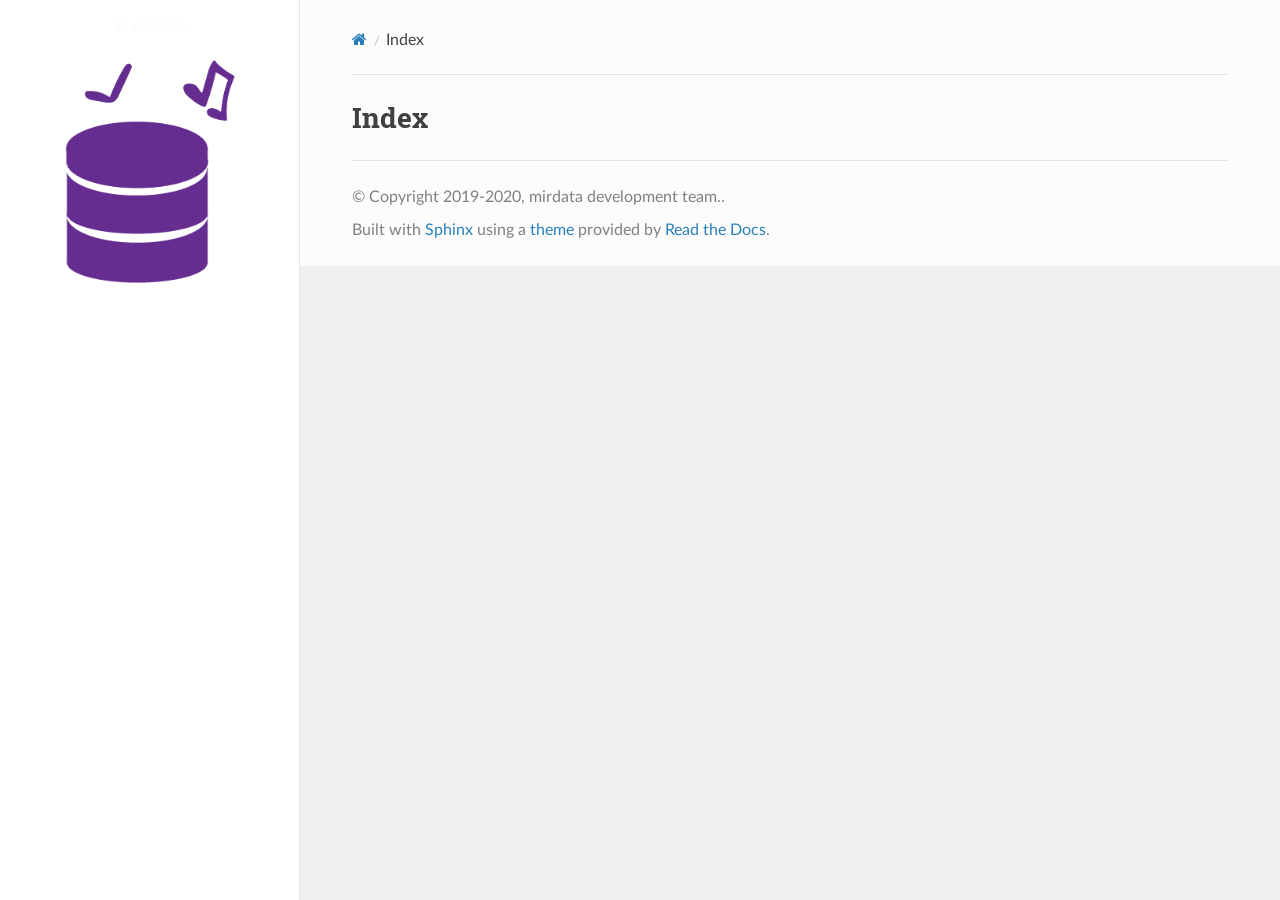
<file: docs/_build/html/genindex.html>
<!DOCTYPE html>
<html class="writer-html5" lang="en" data-content_root="./">
<head>
  <meta charset="utf-8" />
  <meta name="viewport" content="width=device-width, initial-scale=1.0" />
  <title>Index &mdash; mirdata 1.0.0 documentation</title>
      <link rel="stylesheet" type="text/css" href="_static/pygments.css?v=b86133f3" />
      <link rel="stylesheet" type="text/css" href="_static/css/theme.css?v=9edc463e" />
      <link rel="stylesheet" type="text/css" href="_static/togglebutton.css?v=9c3e77be" />
      <link rel="stylesheet" type="text/css" href="_static/copybutton.css?v=76b2166b" />
      <link rel="stylesheet" type="text/css" href="_static/css/custom.css?v=90411154" />

  
      <script src="_static/jquery.js?v=5d32c60e"></script>
      <script src="_static/_sphinx_javascript_frameworks_compat.js?v=2cd50e6c"></script>
      <script src="_static/documentation_options.js?v=8d563738"></script>
      <script src="_static/doctools.js?v=fd6eb6e6"></script>
      <script src="_static/sphinx_highlight.js?v=6ffebe34"></script>
      <script src="_static/clipboard.min.js?v=a7894cd8"></script>
      <script src="_static/copybutton.js?v=f281be69"></script>
      <script>let toggleHintShow = '';</script>
      <script>let toggleHintHide = '';</script>
      <script>let toggleOpenOnPrint = 'true';</script>
      <script src="_static/togglebutton.js?v=b8b12719"></script>
      <script>var togglebuttonSelector = '.toggle, .admonition.dropdown';</script>
      <script src="_static/js/gallery.js?v=dc14e0d0"></script>
    <script src="_static/js/theme.js"></script>
    <link rel="index" title="Index" href="#" />
    <link rel="search" title="Search" href="search.html" /> 
</head>

<body class="wy-body-for-nav"> 
  <div class="wy-grid-for-nav">
    <nav data-toggle="wy-nav-shift" class="wy-nav-side">
      <div class="wy-side-scroll">
        <div class="wy-side-nav-search" >

          
          
          <a href="index.html" class="icon icon-home">
            mirdata
              <img src="_static/mirdata.png" class="logo" alt="Logo"/>
          </a>
<div role="search">
  <form id="rtd-search-form" class="wy-form" action="search.html" method="get">
    <input type="text" name="q" placeholder="Search docs" aria-label="Search docs" />
    <input type="hidden" name="check_keywords" value="yes" />
    <input type="hidden" name="area" value="default" />
  </form>
</div>
        </div><div class="wy-menu wy-menu-vertical" data-spy="affix" role="navigation" aria-label="Navigation menu">
              <!-- Local TOC -->
              <div class="local-toc"></div>
        </div>
      </div>
    </nav>

    <section data-toggle="wy-nav-shift" class="wy-nav-content-wrap"><nav class="wy-nav-top" aria-label="Mobile navigation menu" >
          <i data-toggle="wy-nav-top" class="fa fa-bars"></i>
          <a href="index.html">mirdata</a>
      </nav>

      <div class="wy-nav-content">
        <div class="rst-content">
          <div role="navigation" aria-label="Page navigation">
  <ul class="wy-breadcrumbs">
      <li><a href="index.html" class="icon icon-home" aria-label="Home"></a></li>
      <li class="breadcrumb-item active">Index</li>
      <li class="wy-breadcrumbs-aside">
      </li>
  </ul>
  <hr/>
</div>
          <div role="main" class="document" itemscope="itemscope" itemtype="http://schema.org/Article">
           <div itemprop="articleBody">
             

<h1 id="index">Index</h1>

<div class="genindex-jumpbox">
 
</div>


           </div>
          </div>
          <footer>

  <hr/>

  <div role="contentinfo">
    <p>&#169; Copyright 2019-2020, mirdata development team..</p>
  </div>

  Built with <a href="https://www.sphinx-doc.org/">Sphinx</a> using a
    <a href="https://github.com/readthedocs/sphinx_rtd_theme">theme</a>
    provided by <a href="https://readthedocs.org">Read the Docs</a>.
   

</footer>
        </div>
      </div>
    </section>
  </div>
  <script>
      jQuery(function () {
          SphinxRtdTheme.Navigation.enable(true);
      });
  </script> 

</body>
</html>
</file>
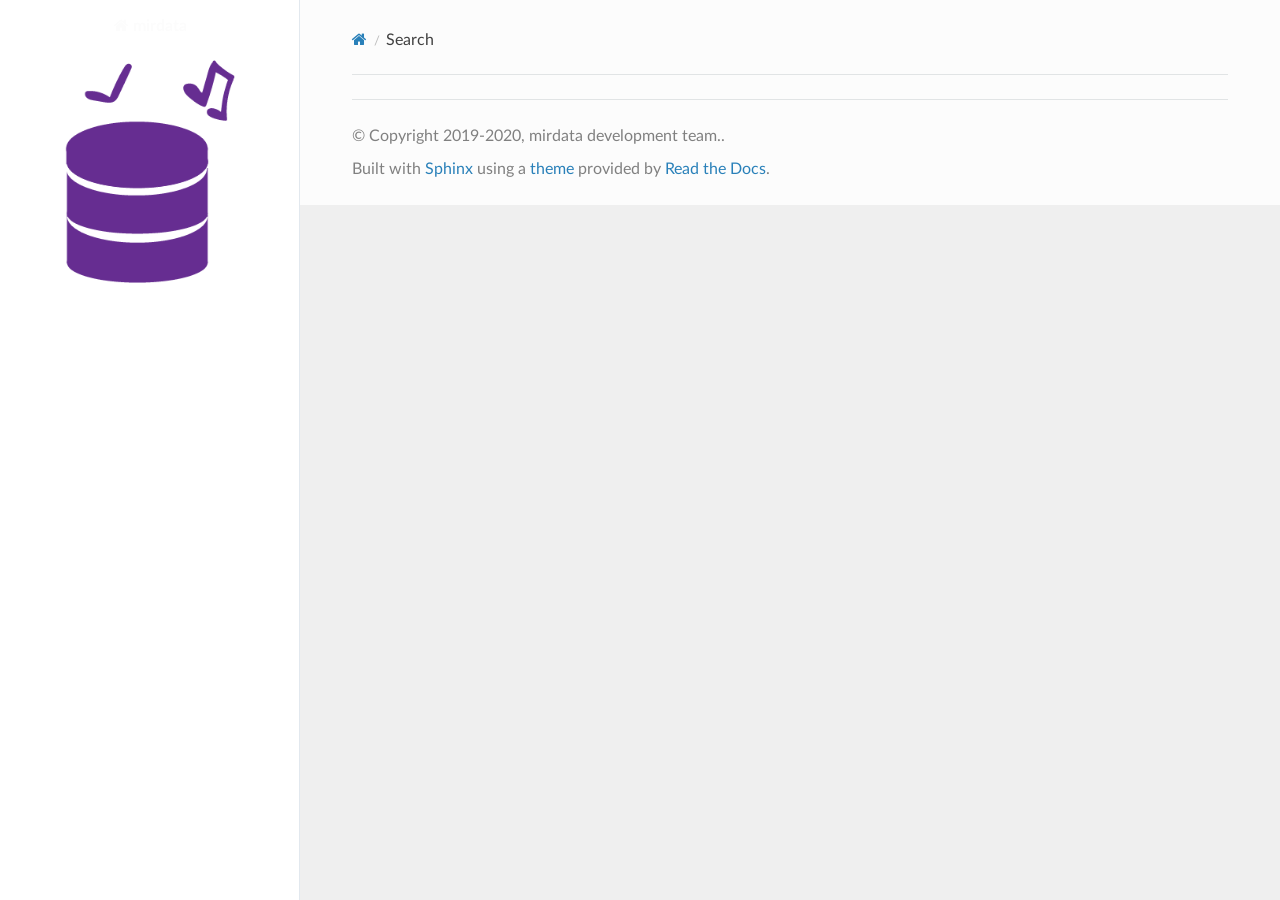
<file: docs/_build/html/search.html>
<!DOCTYPE html>
<html class="writer-html5" lang="en" data-content_root="./">
<head>
  <meta charset="utf-8" />
  <meta name="viewport" content="width=device-width, initial-scale=1.0" />
  <title>Search &mdash; mirdata 1.0.0 documentation</title>
      <link rel="stylesheet" type="text/css" href="_static/pygments.css?v=b86133f3" />
      <link rel="stylesheet" type="text/css" href="_static/css/theme.css?v=9edc463e" />
      <link rel="stylesheet" type="text/css" href="_static/togglebutton.css?v=9c3e77be" />
      <link rel="stylesheet" type="text/css" href="_static/copybutton.css?v=76b2166b" />
      <link rel="stylesheet" type="text/css" href="_static/css/custom.css?v=90411154" />

  
    
      <script src="_static/jquery.js?v=5d32c60e"></script>
      <script src="_static/_sphinx_javascript_frameworks_compat.js?v=2cd50e6c"></script>
      <script src="_static/documentation_options.js?v=8d563738"></script>
      <script src="_static/doctools.js?v=fd6eb6e6"></script>
      <script src="_static/sphinx_highlight.js?v=6ffebe34"></script>
      <script src="_static/clipboard.min.js?v=a7894cd8"></script>
      <script src="_static/copybutton.js?v=f281be69"></script>
      <script>let toggleHintShow = '';</script>
      <script>let toggleHintHide = '';</script>
      <script>let toggleOpenOnPrint = 'true';</script>
      <script src="_static/togglebutton.js?v=b8b12719"></script>
      <script>var togglebuttonSelector = '.toggle, .admonition.dropdown';</script>
      <script src="_static/js/gallery.js?v=dc14e0d0"></script>
    <script src="_static/js/theme.js"></script>
    <script src="_static/searchtools.js"></script>
    <script src="_static/language_data.js"></script>
    <link rel="index" title="Index" href="genindex.html" />
    <link rel="search" title="Search" href="#" /> 
</head>

<body class="wy-body-for-nav"> 
  <div class="wy-grid-for-nav">
    <nav data-toggle="wy-nav-shift" class="wy-nav-side">
      <div class="wy-side-scroll">
        <div class="wy-side-nav-search" >

          
          
          <a href="index.html" class="icon icon-home">
            mirdata
              <img src="_static/mirdata.png" class="logo" alt="Logo"/>
          </a>
<div role="search">
  <form id="rtd-search-form" class="wy-form" action="#" method="get">
    <input type="text" name="q" placeholder="Search docs" aria-label="Search docs" />
    <input type="hidden" name="check_keywords" value="yes" />
    <input type="hidden" name="area" value="default" />
  </form>
</div>
        </div><div class="wy-menu wy-menu-vertical" data-spy="affix" role="navigation" aria-label="Navigation menu">
              <!-- Local TOC -->
              <div class="local-toc"></div>
        </div>
      </div>
    </nav>

    <section data-toggle="wy-nav-shift" class="wy-nav-content-wrap"><nav class="wy-nav-top" aria-label="Mobile navigation menu" >
          <i data-toggle="wy-nav-top" class="fa fa-bars"></i>
          <a href="index.html">mirdata</a>
      </nav>

      <div class="wy-nav-content">
        <div class="rst-content">
          <div role="navigation" aria-label="Page navigation">
  <ul class="wy-breadcrumbs">
      <li><a href="index.html" class="icon icon-home" aria-label="Home"></a></li>
      <li class="breadcrumb-item active">Search</li>
      <li class="wy-breadcrumbs-aside">
      </li>
  </ul>
  <hr/>
</div>
          <div role="main" class="document" itemscope="itemscope" itemtype="http://schema.org/Article">
           <div itemprop="articleBody">
             
  <noscript>
  <div id="fallback" class="admonition warning">
    <p class="last">
      Please activate JavaScript to enable the search functionality.
    </p>
  </div>
  </noscript>

  
  <div id="search-results">
  
  </div>

           </div>
          </div>
          <footer>

  <hr/>

  <div role="contentinfo">
    <p>&#169; Copyright 2019-2020, mirdata development team..</p>
  </div>

  Built with <a href="https://www.sphinx-doc.org/">Sphinx</a> using a
    <a href="https://github.com/readthedocs/sphinx_rtd_theme">theme</a>
    provided by <a href="https://readthedocs.org">Read the Docs</a>.
   

</footer>
        </div>
      </div>
    </section>
  </div>
  <script>
      jQuery(function () {
          SphinxRtdTheme.Navigation.enable(true);
      });
  </script>
  <script>
    jQuery(function() { Search.loadIndex("searchindex.js"); });
  </script>
  
  <script id="searchindexloader"></script>
   


</body>
</html>
</file>
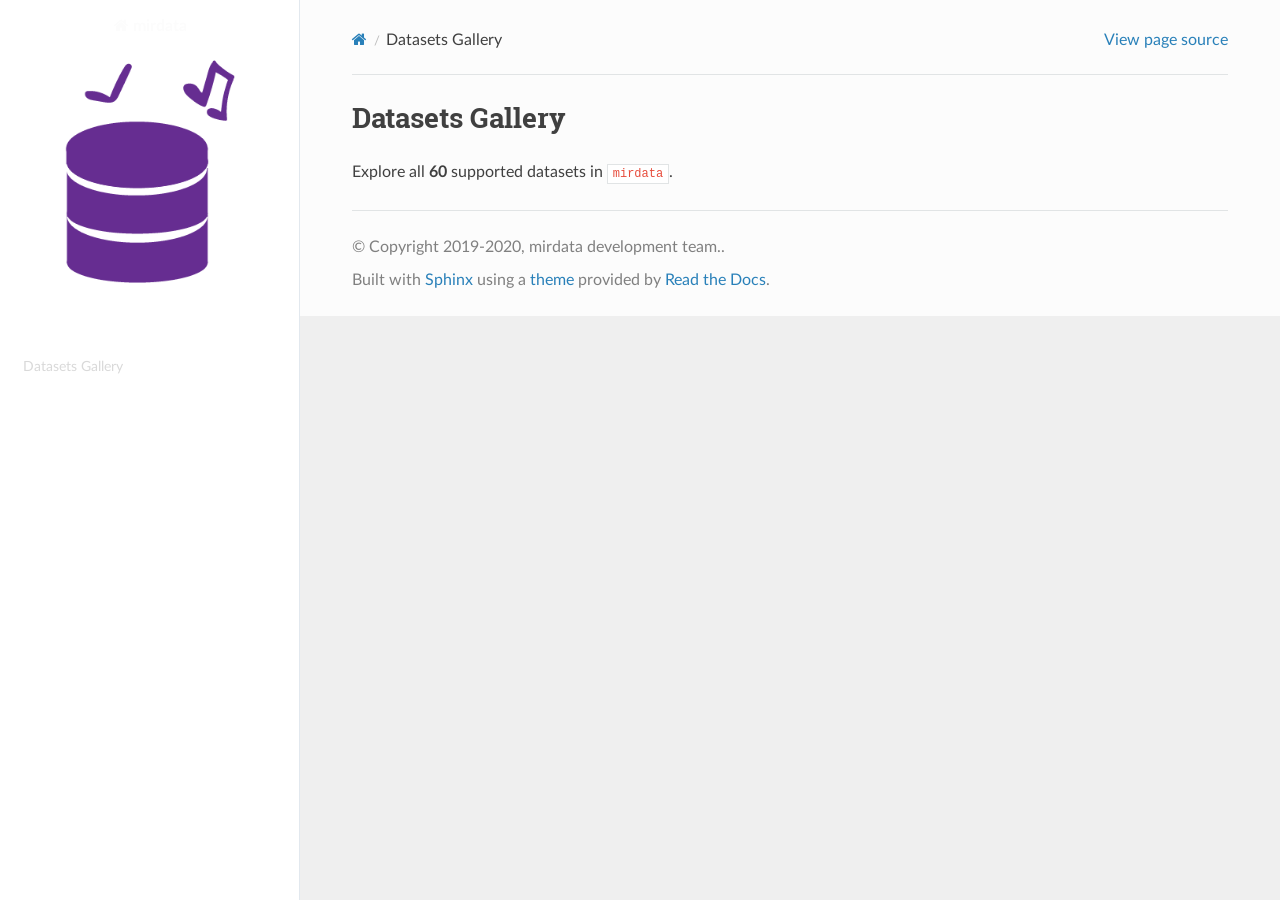
<file: docs/_build/html/source/gallery.html>
<!DOCTYPE html>
<html class="writer-html5" lang="en" data-content_root="../">
<head>
  <meta charset="utf-8" /><meta name="viewport" content="width=device-width, initial-scale=1" />

  <meta name="viewport" content="width=device-width, initial-scale=1.0" />
  <title>Datasets Gallery &mdash; mirdata 1.0.0 documentation</title>
      <link rel="stylesheet" type="text/css" href="../_static/pygments.css?v=b86133f3" />
      <link rel="stylesheet" type="text/css" href="../_static/css/theme.css?v=9edc463e" />
      <link rel="stylesheet" type="text/css" href="../_static/togglebutton.css?v=9c3e77be" />
      <link rel="stylesheet" type="text/css" href="../_static/copybutton.css?v=76b2166b" />
      <link rel="stylesheet" type="text/css" href="../_static/css/custom.css?v=476b4420" />

  
      <script src="../_static/jquery.js?v=5d32c60e"></script>
      <script src="../_static/_sphinx_javascript_frameworks_compat.js?v=2cd50e6c"></script>
      <script src="../_static/documentation_options.js?v=8d563738"></script>
      <script src="../_static/doctools.js?v=fd6eb6e6"></script>
      <script src="../_static/sphinx_highlight.js?v=6ffebe34"></script>
      <script src="../_static/clipboard.min.js?v=a7894cd8"></script>
      <script src="../_static/copybutton.js?v=f281be69"></script>
      <script>let toggleHintShow = '';</script>
      <script>let toggleHintHide = '';</script>
      <script>let toggleOpenOnPrint = 'true';</script>
      <script src="../_static/togglebutton.js?v=b8b12719"></script>
      <script>var togglebuttonSelector = '.toggle, .admonition.dropdown';</script>
      <script src="../_static/js/gallery.js?v=c1fc0fdf"></script>
    <script src="../_static/js/theme.js"></script>
    <link rel="index" title="Index" href="../genindex.html" />
    <link rel="search" title="Search" href="../search.html" /> 
</head>

<body class="wy-body-for-nav"> 
  <div class="wy-grid-for-nav">
    <nav data-toggle="wy-nav-shift" class="wy-nav-side">
      <div class="wy-side-scroll">
        <div class="wy-side-nav-search" >

          
          
          <a href="../index.html" class="icon icon-home">
            mirdata
              <img src="../_static/mirdata.png" class="logo" alt="Logo"/>
          </a>
<div role="search">
  <form id="rtd-search-form" class="wy-form" action="../search.html" method="get">
    <input type="text" name="q" placeholder="Search docs" aria-label="Search docs" />
    <input type="hidden" name="check_keywords" value="yes" />
    <input type="hidden" name="area" value="default" />
  </form>
</div>
        </div><div class="wy-menu wy-menu-vertical" data-spy="affix" role="navigation" aria-label="Navigation menu">
              <!-- Local TOC -->
              <div class="local-toc"><ul>
<li><a class="reference internal" href="#">Datasets Gallery</a></li>
</ul>
</div>
        </div>
      </div>
    </nav>

    <section data-toggle="wy-nav-shift" class="wy-nav-content-wrap"><nav class="wy-nav-top" aria-label="Mobile navigation menu" >
          <i data-toggle="wy-nav-top" class="fa fa-bars"></i>
          <a href="../index.html">mirdata</a>
      </nav>

      <div class="wy-nav-content">
        <div class="rst-content">
          <div role="navigation" aria-label="Page navigation">
  <ul class="wy-breadcrumbs">
      <li><a href="../index.html" class="icon icon-home" aria-label="Home"></a></li>
      <li class="breadcrumb-item active">Datasets Gallery</li>
      <li class="wy-breadcrumbs-aside">
            <a href="../_sources/source/gallery.rst.txt" rel="nofollow"> View page source</a>
      </li>
  </ul>
  <hr/>
</div>
          <div role="main" class="document" itemscope="itemscope" itemtype="http://schema.org/Article">
           <div itemprop="articleBody">
             
  <section id="datasets-gallery">
<span id="gallery"></span><h1>Datasets Gallery<a class="headerlink" href="#datasets-gallery" title="Link to this heading"></a></h1>
<p>Explore all <strong>60</strong> supported datasets in <code class="docutils literal notranslate"><span class="pre">mirdata</span></code>.</p>
</section>


           </div>
          </div>
          <footer>

  <hr/>

  <div role="contentinfo">
    <p>&#169; Copyright 2019-2020, mirdata development team..</p>
  </div>

  Built with <a href="https://www.sphinx-doc.org/">Sphinx</a> using a
    <a href="https://github.com/readthedocs/sphinx_rtd_theme">theme</a>
    provided by <a href="https://readthedocs.org">Read the Docs</a>.
   

</footer>
        </div>
      </div>
    </section>
  </div>
  <script>
      jQuery(function () {
          SphinxRtdTheme.Navigation.enable(true);
      });
  </script> 

</body>
</html>
</file>
<file: docs/_build/html/_static/pygments.css>
pre { line-height: 125%; }
td.linenos .normal { color: inherit; background-color: transparent; padding-left: 5px; padding-right: 5px; }
span.linenos { color: inherit; background-color: transparent; padding-left: 5px; padding-right: 5px; }
td.linenos .special { color: #000000; background-color: #ffffc0; padding-left: 5px; padding-right: 5px; }
span.linenos.special { color: #000000; background-color: #ffffc0; padding-left: 5px; padding-right: 5px; }
.highlight .hll { background-color: #ffffcc }
.highlight { background: #f8f8f8; }
.highlight .c { color: #3D7B7B; font-style: italic } /* Comment */
.highlight .err { border: 1px solid #F00 } /* Error */
.highlight .k { color: #008000; font-weight: bold } /* Keyword */
.highlight .o { color: #666 } /* Operator */
.highlight .ch { color: #3D7B7B; font-style: italic } /* Comment.Hashbang */
.highlight .cm { color: #3D7B7B; font-style: italic } /* Comment.Multiline */
.highlight .cp { color: #9C6500 } /* Comment.Preproc */
.highlight .cpf { color: #3D7B7B; font-style: italic } /* Comment.PreprocFile */
.highlight .c1 { color: #3D7B7B; font-style: italic } /* Comment.Single */
.highlight .cs { color: #3D7B7B; font-style: italic } /* Comment.Special */
.highlight .gd { color: #A00000 } /* Generic.Deleted */
.highlight .ge { font-style: italic } /* Generic.Emph */
.highlight .ges { font-weight: bold; font-style: italic } /* Generic.EmphStrong */
.highlight .gr { color: #E40000 } /* Generic.Error */
.highlight .gh { color: #000080; font-weight: bold } /* Generic.Heading */
.highlight .gi { color: #008400 } /* Generic.Inserted */
.highlight .go { color: #717171 } /* Generic.Output */
.highlight .gp { color: #000080; font-weight: bold } /* Generic.Prompt */
.highlight .gs { font-weight: bold } /* Generic.Strong */
.highlight .gu { color: #800080; font-weight: bold } /* Generic.Subheading */
.highlight .gt { color: #04D } /* Generic.Traceback */
.highlight .kc { color: #008000; font-weight: bold } /* Keyword.Constant */
.highlight .kd { color: #008000; font-weight: bold } /* Keyword.Declaration */
.highlight .kn { color: #008000; font-weight: bold } /* Keyword.Namespace */
.highlight .kp { color: #008000 } /* Keyword.Pseudo */
.highlight .kr { color: #008000; font-weight: bold } /* Keyword.Reserved */
.highlight .kt { color: #B00040 } /* Keyword.Type */
.highlight .m { color: #666 } /* Literal.Number */
.highlight .s { color: #BA2121 } /* Literal.String */
.highlight .na { color: #687822 } /* Name.Attribute */
.highlight .nb { color: #008000 } /* Name.Builtin */
.highlight .nc { color: #00F; font-weight: bold } /* Name.Class */
.highlight .no { color: #800 } /* Name.Constant */
.highlight .nd { color: #A2F } /* Name.Decorator */
.highlight .ni { color: #717171; font-weight: bold } /* Name.Entity */
.highlight .ne { color: #CB3F38; font-weight: bold } /* Name.Exception */
.highlight .nf { color: #00F } /* Name.Function */
.highlight .nl { color: #767600 } /* Name.Label */
.highlight .nn { color: #00F; font-weight: bold } /* Name.Namespace */
.highlight .nt { color: #008000; font-weight: bold } /* Name.Tag */
.highlight .nv { color: #19177C } /* Name.Variable */
.highlight .ow { color: #A2F; font-weight: bold } /* Operator.Word */
.highlight .w { color: #BBB } /* Text.Whitespace */
.highlight .mb { color: #666 } /* Literal.Number.Bin */
.highlight .mf { color: #666 } /* Literal.Number.Float */
.highlight .mh { color: #666 } /* Literal.Number.Hex */
.highlight .mi { color: #666 } /* Literal.Number.Integer */
.highlight .mo { color: #666 } /* Literal.Number.Oct */
.highlight .sa { color: #BA2121 } /* Literal.String.Affix */
.highlight .sb { color: #BA2121 } /* Literal.String.Backtick */
.highlight .sc { color: #BA2121 } /* Literal.String.Char */
.highlight .dl { color: #BA2121 } /* Literal.String.Delimiter */
.highlight .sd { color: #BA2121; font-style: italic } /* Literal.String.Doc */
.highlight .s2 { color: #BA2121 } /* Literal.String.Double */
.highlight .se { color: #AA5D1F; font-weight: bold } /* Literal.String.Escape */
.highlight .sh { color: #BA2121 } /* Literal.String.Heredoc */
.highlight .si { color: #A45A77; font-weight: bold } /* Literal.String.Interpol */
.highlight .sx { color: #008000 } /* Literal.String.Other */
.highlight .sr { color: #A45A77 } /* Literal.String.Regex */
.highlight .s1 { color: #BA2121 } /* Literal.String.Single */
.highlight .ss { color: #19177C } /* Literal.String.Symbol */
.highlight .bp { color: #008000 } /* Name.Builtin.Pseudo */
.highlight .fm { color: #00F } /* Name.Function.Magic */
.highlight .vc { color: #19177C } /* Name.Variable.Class */
.highlight .vg { color: #19177C } /* Name.Variable.Global */
.highlight .vi { color: #19177C } /* Name.Variable.Instance */
.highlight .vm { color: #19177C } /* Name.Variable.Magic */
.highlight .il { color: #666 } /* Literal.Number.Integer.Long */
</file>
<file: docs/_build/html/_static/css/theme.css>
html{box-sizing:border-box}*,:after,:before{box-sizing:inherit}article,aside,details,figcaption,figure,footer,header,hgroup,nav,section{display:block}audio,canvas,video{display:inline-block;*display:inline;*zoom:1}[hidden],audio:not([controls]){display:none}*{-webkit-box-sizing:border-box;-moz-box-sizing:border-box;box-sizing:border-box}html{font-size:100%;-webkit-text-size-adjust:100%;-ms-text-size-adjust:100%}body{margin:0}a:active,a:hover{outline:0}abbr[title]{border-bottom:1px dotted}b,strong{font-weight:700}blockquote{margin:0}dfn{font-style:italic}ins{background:#ff9;text-decoration:none}ins,mark{color:#000}mark{background:#ff0;font-style:italic;font-weight:700}.rst-content code,.rst-content tt,code,kbd,pre,samp{font-family:monospace,serif;_font-family:courier new,monospace;font-size:1em}pre{white-space:pre}q{quotes:none}q:after,q:before{content:"";content:none}small{font-size:85%}sub,sup{font-size:75%;line-height:0;position:relative;vertical-align:baseline}sup{top:-.5em}sub{bottom:-.25em}dl,ol,ul{margin:0;padding:0;list-style:none;list-style-image:none}li{list-style:none}dd{margin:0}img{border:0;-ms-interpolation-mode:bicubic;vertical-align:middle;max-width:100%}svg:not(:root){overflow:hidden}figure,form{margin:0}label{cursor:pointer}button,input,select,textarea{font-size:100%;margin:0;vertical-align:baseline;*vertical-align:middle}button,input{line-height:normal}button,input[type=button],input[type=reset],input[type=submit]{cursor:pointer;-webkit-appearance:button;*overflow:visible}button[disabled],input[disabled]{cursor:default}input[type=search]{-webkit-appearance:textfield;-moz-box-sizing:content-box;-webkit-box-sizing:content-box;box-sizing:content-box}textarea{resize:vertical}table{border-collapse:collapse;border-spacing:0}td{vertical-align:top}.chromeframe{margin:.2em 0;background:#ccc;color:#000;padding:.2em 0}.ir{display:block;border:0;text-indent:-999em;overflow:hidden;background-color:transparent;background-repeat:no-repeat;text-align:left;direction:ltr;*line-height:0}.ir br{display:none}.hidden{display:none!important;visibility:hidden}.visuallyhidden{border:0;clip:rect(0 0 0 0);height:1px;margin:-1px;overflow:hidden;padding:0;position:absolute;width:1px}.visuallyhidden.focusable:active,.visuallyhidden.focusable:focus{clip:auto;height:auto;margin:0;overflow:visible;position:static;width:auto}.invisible{visibility:hidden}.relative{position:relative}big,small{font-size:100%}@media print{body,html,section{background:none!important}*{box-shadow:none!important;text-shadow:none!important;filter:none!important;-ms-filter:none!important}a,a:visited{text-decoration:underline}.ir a:after,a[href^="#"]:after,a[href^="javascript:"]:after{content:""}blockquote,pre{page-break-inside:avoid}thead{display:table-header-group}img,tr{page-break-inside:avoid}img{max-width:100%!important}@page{margin:.5cm}.rst-content .toctree-wrapper>p.caption,h2,h3,p{orphans:3;widows:3}.rst-content .toctree-wrapper>p.caption,h2,h3{page-break-after:avoid}}.btn,.fa:before,.icon:before,.rst-content .admonition,.rst-content .admonition-title:before,.rst-content .admonition-todo,.rst-content .attention,.rst-content .caution,.rst-content .code-block-caption .headerlink:before,.rst-content .danger,.rst-content .eqno .headerlink:before,.rst-content .error,.rst-content .hint,.rst-content .important,.rst-content .note,.rst-content .seealso,.rst-content .tip,.rst-content .warning,.rst-content code.download span:first-child:before,.rst-content dl dt .headerlink:before,.rst-content h1 .headerlink:before,.rst-content h2 .headerlink:before,.rst-content h3 .headerlink:before,.rst-content h4 .headerlink:before,.rst-content h5 .headerlink:before,.rst-content h6 .headerlink:before,.rst-content p.caption .headerlink:before,.rst-content p .headerlink:before,.rst-content table>caption .headerlink:before,.rst-content tt.download span:first-child:before,.wy-alert,.wy-dropdown .caret:before,.wy-inline-validate.wy-inline-validate-danger .wy-input-context:before,.wy-inline-validate.wy-inline-validate-info .wy-input-context:before,.wy-inline-validate.wy-inline-validate-success .wy-input-context:before,.wy-inline-validate.wy-inline-validate-warning .wy-input-context:before,.wy-menu-vertical li.current>a button.toctree-expand:before,.wy-menu-vertical li.on a button.toctree-expand:before,.wy-menu-vertical li button.toctree-expand:before,input[type=color],input[type=date],input[type=datetime-local],input[type=datetime],input[type=email],input[type=month],input[type=number],input[type=password],input[type=search],input[type=tel],input[type=text],input[type=time],input[type=url],input[type=week],select,textarea{-webkit-font-smoothing:antialiased}.clearfix{*zoom:1}.clearfix:after,.clearfix:before{display:table;content:""}.clearfix:after{clear:both}/*!
 *  Font Awesome 4.7.0 by @davegandy - http://fontawesome.io - @fontawesome
 *  License - http://fontawesome.io/license (Font: SIL OFL 1.1, CSS: MIT License)
 */@font-face{font-family:FontAwesome;src:url(fonts/fontawesome-webfont.eot?674f50d287a8c48dc19ba404d20fe713);src:url(fonts/fontawesome-webfont.eot?674f50d287a8c48dc19ba404d20fe713?#iefix&v=4.7.0) format("embedded-opentype"),url(fonts/fontawesome-webfont.woff2?af7ae505a9eed503f8b8e6982036873e) format("woff2"),url(fonts/fontawesome-webfont.woff?fee66e712a8a08eef5805a46892932ad) format("woff"),url(fonts/fontawesome-webfont.ttf?b06871f281fee6b241d60582ae9369b9) format("truetype"),url(fonts/fontawesome-webfont.svg?912ec66d7572ff821749319396470bde#fontawesomeregular) format("svg");font-weight:400;font-style:normal}.fa,.icon,.rst-content .admonition-title,.rst-content .code-block-caption .headerlink,.rst-content .eqno .headerlink,.rst-content code.download span:first-child,.rst-content dl dt .headerlink,.rst-content h1 .headerlink,.rst-content h2 .headerlink,.rst-content h3 .headerlink,.rst-content h4 .headerlink,.rst-content h5 .headerlink,.rst-content h6 .headerlink,.rst-content p.caption .headerlink,.rst-content p .headerlink,.rst-content table>caption .headerlink,.rst-content tt.download span:first-child,.wy-menu-vertical li.current>a button.toctree-expand,.wy-menu-vertical li.on a button.toctree-expand,.wy-menu-vertical li button.toctree-expand{display:inline-block;font:normal normal normal 14px/1 FontAwesome;font-size:inherit;text-rendering:auto;-webkit-font-smoothing:antialiased;-moz-osx-font-smoothing:grayscale}.fa-lg{font-size:1.33333em;line-height:.75em;vertical-align:-15%}.fa-2x{font-size:2em}.fa-3x{font-size:3em}.fa-4x{font-size:4em}.fa-5x{font-size:5em}.fa-fw{width:1.28571em;text-align:center}.fa-ul{padding-left:0;margin-left:2.14286em;list-style-type:none}.fa-ul>li{position:relative}.fa-li{position:absolute;left:-2.14286em;width:2.14286em;top:.14286em;text-align:center}.fa-li.fa-lg{left:-1.85714em}.fa-border{padding:.2em .25em .15em;border:.08em solid #eee;border-radius:.1em}.fa-pull-left{float:left}.fa-pull-right{float:right}.fa-pull-left.icon,.fa.fa-pull-left,.rst-content .code-block-caption .fa-pull-left.headerlink,.rst-content .eqno .fa-pull-left.headerlink,.rst-content .fa-pull-left.admonition-title,.rst-content code.download span.fa-pull-left:first-child,.rst-content dl dt .fa-pull-left.headerlink,.rst-content h1 .fa-pull-left.headerlink,.rst-content h2 .fa-pull-left.headerlink,.rst-content h3 .fa-pull-left.headerlink,.rst-content h4 .fa-pull-left.headerlink,.rst-content h5 .fa-pull-left.headerlink,.rst-content h6 .fa-pull-left.headerlink,.rst-content p .fa-pull-left.headerlink,.rst-content table>caption .fa-pull-left.headerlink,.rst-content tt.download span.fa-pull-left:first-child,.wy-menu-vertical li.current>a button.fa-pull-left.toctree-expand,.wy-menu-vertical li.on a button.fa-pull-left.toctree-expand,.wy-menu-vertical li button.fa-pull-left.toctree-expand{margin-right:.3em}.fa-pull-right.icon,.fa.fa-pull-right,.rst-content .code-block-caption .fa-pull-right.headerlink,.rst-content .eqno .fa-pull-right.headerlink,.rst-content .fa-pull-right.admonition-title,.rst-content code.download span.fa-pull-right:first-child,.rst-content dl dt .fa-pull-right.headerlink,.rst-content h1 .fa-pull-right.headerlink,.rst-content h2 .fa-pull-right.headerlink,.rst-content h3 .fa-pull-right.headerlink,.rst-content h4 .fa-pull-right.headerlink,.rst-content h5 .fa-pull-right.headerlink,.rst-content h6 .fa-pull-right.headerlink,.rst-content p .fa-pull-right.headerlink,.rst-content table>caption .fa-pull-right.headerlink,.rst-content tt.download span.fa-pull-right:first-child,.wy-menu-vertical li.current>a button.fa-pull-right.toctree-expand,.wy-menu-vertical li.on a button.fa-pull-right.toctree-expand,.wy-menu-vertical li button.fa-pull-right.toctree-expand{margin-left:.3em}.pull-right{float:right}.pull-left{float:left}.fa.pull-left,.pull-left.icon,.rst-content .code-block-caption .pull-left.headerlink,.rst-content .eqno .pull-left.headerlink,.rst-content .pull-left.admonition-title,.rst-content code.download span.pull-left:first-child,.rst-content dl dt .pull-left.headerlink,.rst-content h1 .pull-left.headerlink,.rst-content h2 .pull-left.headerlink,.rst-content h3 .pull-left.headerlink,.rst-content h4 .pull-left.headerlink,.rst-content h5 .pull-left.headerlink,.rst-content h6 .pull-left.headerlink,.rst-content p .pull-left.headerlink,.rst-content table>caption .pull-left.headerlink,.rst-content tt.download span.pull-left:first-child,.wy-menu-vertical li.current>a button.pull-left.toctree-expand,.wy-menu-vertical li.on a button.pull-left.toctree-expand,.wy-menu-vertical li button.pull-left.toctree-expand{margin-right:.3em}.fa.pull-right,.pull-right.icon,.rst-content .code-block-caption .pull-right.headerlink,.rst-content .eqno .pull-right.headerlink,.rst-content .pull-right.admonition-title,.rst-content code.download span.pull-right:first-child,.rst-content dl dt .pull-right.headerlink,.rst-content h1 .pull-right.headerlink,.rst-content h2 .pull-right.headerlink,.rst-content h3 .pull-right.headerlink,.rst-content h4 .pull-right.headerlink,.rst-content h5 .pull-right.headerlink,.rst-content h6 .pull-right.headerlink,.rst-content p .pull-right.headerlink,.rst-content table>caption .pull-right.headerlink,.rst-content tt.download span.pull-right:first-child,.wy-menu-vertical li.current>a button.pull-right.toctree-expand,.wy-menu-vertical li.on a button.pull-right.toctree-expand,.wy-menu-vertical li button.pull-right.toctree-expand{margin-left:.3em}.fa-spin{-webkit-animation:fa-spin 2s linear infinite;animation:fa-spin 2s linear infinite}.fa-pulse{-webkit-animation:fa-spin 1s steps(8) infinite;animation:fa-spin 1s steps(8) infinite}@-webkit-keyframes fa-spin{0%{-webkit-transform:rotate(0deg);transform:rotate(0deg)}to{-webkit-transform:rotate(359deg);transform:rotate(359deg)}}@keyframes fa-spin{0%{-webkit-transform:rotate(0deg);transform:rotate(0deg)}to{-webkit-transform:rotate(359deg);transform:rotate(359deg)}}.fa-rotate-90{-ms-filter:"progid:DXImageTransform.Microsoft.BasicImage(rotation=1)";-webkit-transform:rotate(90deg);-ms-transform:rotate(90deg);transform:rotate(90deg)}.fa-rotate-180{-ms-filter:"progid:DXImageTransform.Microsoft.BasicImage(rotation=2)";-webkit-transform:rotate(180deg);-ms-transform:rotate(180deg);transform:rotate(180deg)}.fa-rotate-270{-ms-filter:"progid:DXImageTransform.Microsoft.BasicImage(rotation=3)";-webkit-transform:rotate(270deg);-ms-transform:rotate(270deg);transform:rotate(270deg)}.fa-flip-horizontal{-ms-filter:"progid:DXImageTransform.Microsoft.BasicImage(rotation=0, mirror=1)";-webkit-transform:scaleX(-1);-ms-transform:scaleX(-1);transform:scaleX(-1)}.fa-flip-vertical{-ms-filter:"progid:DXImageTransform.Microsoft.BasicImage(rotation=2, mirror=1)";-webkit-transform:scaleY(-1);-ms-transform:scaleY(-1);transform:scaleY(-1)}:root .fa-flip-horizontal,:root .fa-flip-vertical,:root .fa-rotate-90,:root .fa-rotate-180,:root .fa-rotate-270{filter:none}.fa-stack{position:relative;display:inline-block;width:2em;height:2em;line-height:2em;vertical-align:middle}.fa-stack-1x,.fa-stack-2x{position:absolute;left:0;width:100%;text-align:center}.fa-stack-1x{line-height:inherit}.fa-stack-2x{font-size:2em}.fa-inverse{color:#fff}.fa-glass:before{content:""}.fa-music:before{content:""}.fa-search:before,.icon-search:before{content:""}.fa-envelope-o:before{content:""}.fa-heart:before{content:""}.fa-star:before{content:""}.fa-star-o:before{content:""}.fa-user:before{content:""}.fa-film:before{content:""}.fa-th-large:before{content:""}.fa-th:before{content:""}.fa-th-list:before{content:""}.fa-check:before{content:""}.fa-close:before,.fa-remove:before,.fa-times:before{content:""}.fa-search-plus:before{content:""}.fa-search-minus:before{content:""}.fa-power-off:before{content:""}.fa-signal:before{content:""}.fa-cog:before,.fa-gear:before{content:""}.fa-trash-o:before{content:""}.fa-home:before,.icon-home:before{content:""}.fa-file-o:before{content:""}.fa-clock-o:before{content:""}.fa-road:before{content:""}.fa-download:before,.rst-content code.download span:first-child:before,.rst-content tt.download span:first-child:before{content:""}.fa-arrow-circle-o-down:before{content:""}.fa-arrow-circle-o-up:before{content:""}.fa-inbox:before{content:""}.fa-play-circle-o:before{content:""}.fa-repeat:before,.fa-rotate-right:before{content:""}.fa-refresh:before{content:""}.fa-list-alt:before{content:""}.fa-lock:before{content:""}.fa-flag:before{content:""}.fa-headphones:before{content:""}.fa-volume-off:before{content:""}.fa-volume-down:before{content:""}.fa-volume-up:before{content:""}.fa-qrcode:before{content:""}.fa-barcode:before{content:""}.fa-tag:before{content:""}.fa-tags:before{content:""}.fa-book:before,.icon-book:before{content:""}.fa-bookmark:before{content:""}.fa-print:before{content:""}.fa-camera:before{content:""}.fa-font:before{content:""}.fa-bold:before{content:""}.fa-italic:before{content:""}.fa-text-height:before{content:""}.fa-text-width:before{content:""}.fa-align-left:before{content:""}.fa-align-center:before{content:""}.fa-align-right:before{content:""}.fa-align-justify:before{content:""}.fa-list:before{content:""}.fa-dedent:before,.fa-outdent:before{content:""}.fa-indent:before{content:""}.fa-video-camera:before{content:""}.fa-image:before,.fa-photo:before,.fa-picture-o:before{content:""}.fa-pencil:before{content:""}.fa-map-marker:before{content:""}.fa-adjust:before{content:""}.fa-tint:before{content:""}.fa-edit:before,.fa-pencil-square-o:before{content:""}.fa-share-square-o:before{content:""}.fa-check-square-o:before{content:""}.fa-arrows:before{content:""}.fa-step-backward:before{content:""}.fa-fast-backward:before{content:""}.fa-backward:before{content:""}.fa-play:before{content:""}.fa-pause:before{content:""}.fa-stop:before{content:""}.fa-forward:before{content:""}.fa-fast-forward:before{content:""}.fa-step-forward:before{content:""}.fa-eject:before{content:""}.fa-chevron-left:before{content:""}.fa-chevron-right:before{content:""}.fa-plus-circle:before{content:""}.fa-minus-circle:before{content:""}.fa-times-circle:before,.wy-inline-validate.wy-inline-validate-danger .wy-input-context:before{content:""}.fa-check-circle:before,.wy-inline-validate.wy-inline-validate-success .wy-input-context:before{content:""}.fa-question-circle:before{content:""}.fa-info-circle:before{content:""}.fa-crosshairs:before{content:""}.fa-times-circle-o:before{content:""}.fa-check-circle-o:before{content:""}.fa-ban:before{content:""}.fa-arrow-left:before{content:""}.fa-arrow-right:before{content:""}.fa-arrow-up:before{content:""}.fa-arrow-down:before{content:""}.fa-mail-forward:before,.fa-share:before{content:""}.fa-expand:before{content:""}.fa-compress:before{content:""}.fa-plus:before{content:""}.fa-minus:before{content:""}.fa-asterisk:before{content:""}.fa-exclamation-circle:before,.rst-content .admonition-title:before,.wy-inline-validate.wy-inline-validate-info .wy-input-context:before,.wy-inline-validate.wy-inline-validate-warning .wy-input-context:before{content:""}.fa-gift:before{content:""}.fa-leaf:before{content:""}.fa-fire:before,.icon-fire:before{content:""}.fa-eye:before{content:""}.fa-eye-slash:before{content:""}.fa-exclamation-triangle:before,.fa-warning:before{content:""}.fa-plane:before{content:""}.fa-calendar:before{content:""}.fa-random:before{content:""}.fa-comment:before{content:""}.fa-magnet:before{content:""}.fa-chevron-up:before{content:""}.fa-chevron-down:before{content:""}.fa-retweet:before{content:""}.fa-shopping-cart:before{content:""}.fa-folder:before{content:""}.fa-folder-open:before{content:""}.fa-arrows-v:before{content:""}.fa-arrows-h:before{content:""}.fa-bar-chart-o:before,.fa-bar-chart:before{content:""}.fa-twitter-square:before{content:""}.fa-facebook-square:before{content:""}.fa-camera-retro:before{content:""}.fa-key:before{content:""}.fa-cogs:before,.fa-gears:before{content:""}.fa-comments:before{content:""}.fa-thumbs-o-up:before{content:""}.fa-thumbs-o-down:before{content:""}.fa-star-half:before{content:""}.fa-heart-o:before{content:""}.fa-sign-out:before{content:""}.fa-linkedin-square:before{content:""}.fa-thumb-tack:before{content:""}.fa-external-link:before{content:""}.fa-sign-in:before{content:""}.fa-trophy:before{content:""}.fa-github-square:before{content:""}.fa-upload:before{content:""}.fa-lemon-o:before{content:""}.fa-phone:before{content:""}.fa-square-o:before{content:""}.fa-bookmark-o:before{content:""}.fa-phone-square:before{content:""}.fa-twitter:before{content:""}.fa-facebook-f:before,.fa-facebook:before{content:""}.fa-github:before,.icon-github:before{content:""}.fa-unlock:before{content:""}.fa-credit-card:before{content:""}.fa-feed:before,.fa-rss:before{content:""}.fa-hdd-o:before{content:""}.fa-bullhorn:before{content:""}.fa-bell:before{content:""}.fa-certificate:before{content:""}.fa-hand-o-right:before{content:""}.fa-hand-o-left:before{content:""}.fa-hand-o-up:before{content:""}.fa-hand-o-down:before{content:""}.fa-arrow-circle-left:before,.icon-circle-arrow-left:before{content:""}.fa-arrow-circle-right:before,.icon-circle-arrow-right:before{content:""}.fa-arrow-circle-up:before{content:""}.fa-arrow-circle-down:before{content:""}.fa-globe:before{content:""}.fa-wrench:before{content:""}.fa-tasks:before{content:""}.fa-filter:before{content:""}.fa-briefcase:before{content:""}.fa-arrows-alt:before{content:""}.fa-group:before,.fa-users:before{content:""}.fa-chain:before,.fa-link:before,.icon-link:before{content:""}.fa-cloud:before{content:""}.fa-flask:before{content:""}.fa-cut:before,.fa-scissors:before{content:""}.fa-copy:before,.fa-files-o:before{content:""}.fa-paperclip:before{content:""}.fa-floppy-o:before,.fa-save:before{content:""}.fa-square:before{content:""}.fa-bars:before,.fa-navicon:before,.fa-reorder:before{content:""}.fa-list-ul:before{content:""}.fa-list-ol:before{content:""}.fa-strikethrough:before{content:""}.fa-underline:before{content:""}.fa-table:before{content:""}.fa-magic:before{content:""}.fa-truck:before{content:""}.fa-pinterest:before{content:""}.fa-pinterest-square:before{content:""}.fa-google-plus-square:before{content:""}.fa-google-plus:before{content:""}.fa-money:before{content:""}.fa-caret-down:before,.icon-caret-down:before,.wy-dropdown .caret:before{content:""}.fa-caret-up:before{content:""}.fa-caret-left:before{content:""}.fa-caret-right:before{content:""}.fa-columns:before{content:""}.fa-sort:before,.fa-unsorted:before{content:""}.fa-sort-desc:before,.fa-sort-down:before{content:""}.fa-sort-asc:before,.fa-sort-up:before{content:""}.fa-envelope:before{content:""}.fa-linkedin:before{content:""}.fa-rotate-left:before,.fa-undo:before{content:""}.fa-gavel:before,.fa-legal:before{content:""}.fa-dashboard:before,.fa-tachometer:before{content:""}.fa-comment-o:before{content:""}.fa-comments-o:before{content:""}.fa-bolt:before,.fa-flash:before{content:""}.fa-sitemap:before{content:""}.fa-umbrella:before{content:""}.fa-clipboard:before,.fa-paste:before{content:""}.fa-lightbulb-o:before{content:""}.fa-exchange:before{content:""}.fa-cloud-download:before{content:""}.fa-cloud-upload:before{content:""}.fa-user-md:before{content:""}.fa-stethoscope:before{content:""}.fa-suitcase:before{content:""}.fa-bell-o:before{content:""}.fa-coffee:before{content:""}.fa-cutlery:before{content:""}.fa-file-text-o:before{content:""}.fa-building-o:before{content:""}.fa-hospital-o:before{content:""}.fa-ambulance:before{content:""}.fa-medkit:before{content:""}.fa-fighter-jet:before{content:""}.fa-beer:before{content:""}.fa-h-square:before{content:""}.fa-plus-square:before{content:""}.fa-angle-double-left:before{content:""}.fa-angle-double-right:before{content:""}.fa-angle-double-up:before{content:""}.fa-angle-double-down:before{content:""}.fa-angle-left:before{content:""}.fa-angle-right:before{content:""}.fa-angle-up:before{content:""}.fa-angle-down:before{content:""}.fa-desktop:before{content:""}.fa-laptop:before{content:""}.fa-tablet:before{content:""}.fa-mobile-phone:before,.fa-mobile:before{content:""}.fa-circle-o:before{content:""}.fa-quote-left:before{content:""}.fa-quote-right:before{content:""}.fa-spinner:before{content:""}.fa-circle:before{content:""}.fa-mail-reply:before,.fa-reply:before{content:""}.fa-github-alt:before{content:""}.fa-folder-o:before{content:""}.fa-folder-open-o:before{content:""}.fa-smile-o:before{content:""}.fa-frown-o:before{content:""}.fa-meh-o:before{content:""}.fa-gamepad:before{content:""}.fa-keyboard-o:before{content:""}.fa-flag-o:before{content:""}.fa-flag-checkered:before{content:""}.fa-terminal:before{content:""}.fa-code:before{content:""}.fa-mail-reply-all:before,.fa-reply-all:before{content:""}.fa-star-half-empty:before,.fa-star-half-full:before,.fa-star-half-o:before{content:""}.fa-location-arrow:before{content:""}.fa-crop:before{content:""}.fa-code-fork:before{content:""}.fa-chain-broken:before,.fa-unlink:before{content:""}.fa-question:before{content:""}.fa-info:before{content:""}.fa-exclamation:before{content:""}.fa-superscript:before{content:""}.fa-subscript:before{content:""}.fa-eraser:before{content:""}.fa-puzzle-piece:before{content:""}.fa-microphone:before{content:""}.fa-microphone-slash:before{content:""}.fa-shield:before{content:""}.fa-calendar-o:before{content:""}.fa-fire-extinguisher:before{content:""}.fa-rocket:before{content:""}.fa-maxcdn:before{content:""}.fa-chevron-circle-left:before{content:""}.fa-chevron-circle-right:before{content:""}.fa-chevron-circle-up:before{content:""}.fa-chevron-circle-down:before{content:""}.fa-html5:before{content:""}.fa-css3:before{content:""}.fa-anchor:before{content:""}.fa-unlock-alt:before{content:""}.fa-bullseye:before{content:""}.fa-ellipsis-h:before{content:""}.fa-ellipsis-v:before{content:""}.fa-rss-square:before{content:""}.fa-play-circle:before{content:""}.fa-ticket:before{content:""}.fa-minus-square:before{content:""}.fa-minus-square-o:before,.wy-menu-vertical li.current>a button.toctree-expand:before,.wy-menu-vertical li.on a button.toctree-expand:before{content:""}.fa-level-up:before{content:""}.fa-level-down:before{content:""}.fa-check-square:before{content:""}.fa-pencil-square:before{content:""}.fa-external-link-square:before{content:""}.fa-share-square:before{content:""}.fa-compass:before{content:""}.fa-caret-square-o-down:before,.fa-toggle-down:before{content:""}.fa-caret-square-o-up:before,.fa-toggle-up:before{content:""}.fa-caret-square-o-right:before,.fa-toggle-right:before{content:""}.fa-eur:before,.fa-euro:before{content:""}.fa-gbp:before{content:""}.fa-dollar:before,.fa-usd:before{content:""}.fa-inr:before,.fa-rupee:before{content:""}.fa-cny:before,.fa-jpy:before,.fa-rmb:before,.fa-yen:before{content:""}.fa-rouble:before,.fa-rub:before,.fa-ruble:before{content:""}.fa-krw:before,.fa-won:before{content:""}.fa-bitcoin:before,.fa-btc:before{content:""}.fa-file:before{content:""}.fa-file-text:before{content:""}.fa-sort-alpha-asc:before{content:""}.fa-sort-alpha-desc:before{content:""}.fa-sort-amount-asc:before{content:""}.fa-sort-amount-desc:before{content:""}.fa-sort-numeric-asc:before{content:""}.fa-sort-numeric-desc:before{content:""}.fa-thumbs-up:before{content:""}.fa-thumbs-down:before{content:""}.fa-youtube-square:before{content:""}.fa-youtube:before{content:""}.fa-xing:before{content:""}.fa-xing-square:before{content:""}.fa-youtube-play:before{content:""}.fa-dropbox:before{content:""}.fa-stack-overflow:before{content:""}.fa-instagram:before{content:""}.fa-flickr:before{content:""}.fa-adn:before{content:""}.fa-bitbucket:before,.icon-bitbucket:before{content:""}.fa-bitbucket-square:before{content:""}.fa-tumblr:before{content:""}.fa-tumblr-square:before{content:""}.fa-long-arrow-down:before{content:""}.fa-long-arrow-up:before{content:""}.fa-long-arrow-left:before{content:""}.fa-long-arrow-right:before{content:""}.fa-apple:before{content:""}.fa-windows:before{content:""}.fa-android:before{content:""}.fa-linux:before{content:""}.fa-dribbble:before{content:""}.fa-skype:before{content:""}.fa-foursquare:before{content:""}.fa-trello:before{content:""}.fa-female:before{content:""}.fa-male:before{content:""}.fa-gittip:before,.fa-gratipay:before{content:""}.fa-sun-o:before{content:""}.fa-moon-o:before{content:""}.fa-archive:before{content:""}.fa-bug:before{content:""}.fa-vk:before{content:""}.fa-weibo:before{content:""}.fa-renren:before{content:""}.fa-pagelines:before{content:""}.fa-stack-exchange:before{content:""}.fa-arrow-circle-o-right:before{content:""}.fa-arrow-circle-o-left:before{content:""}.fa-caret-square-o-left:before,.fa-toggle-left:before{content:""}.fa-dot-circle-o:before{content:""}.fa-wheelchair:before{content:""}.fa-vimeo-square:before{content:""}.fa-try:before,.fa-turkish-lira:before{content:""}.fa-plus-square-o:before,.wy-menu-vertical li button.toctree-expand:before{content:""}.fa-space-shuttle:before{content:""}.fa-slack:before{content:""}.fa-envelope-square:before{content:""}.fa-wordpress:before{content:""}.fa-openid:before{content:""}.fa-bank:before,.fa-institution:before,.fa-university:before{content:""}.fa-graduation-cap:before,.fa-mortar-board:before{content:""}.fa-yahoo:before{content:""}.fa-google:before{content:""}.fa-reddit:before{content:""}.fa-reddit-square:before{content:""}.fa-stumbleupon-circle:before{content:""}.fa-stumbleupon:before{content:""}.fa-delicious:before{content:""}.fa-digg:before{content:""}.fa-pied-piper-pp:before{content:""}.fa-pied-piper-alt:before{content:""}.fa-drupal:before{content:""}.fa-joomla:before{content:""}.fa-language:before{content:""}.fa-fax:before{content:""}.fa-building:before{content:""}.fa-child:before{content:""}.fa-paw:before{content:""}.fa-spoon:before{content:""}.fa-cube:before{content:""}.fa-cubes:before{content:""}.fa-behance:before{content:""}.fa-behance-square:before{content:""}.fa-steam:before{content:""}.fa-steam-square:before{content:""}.fa-recycle:before{content:""}.fa-automobile:before,.fa-car:before{content:""}.fa-cab:before,.fa-taxi:before{content:""}.fa-tree:before{content:""}.fa-spotify:before{content:""}.fa-deviantart:before{content:""}.fa-soundcloud:before{content:""}.fa-database:before{content:""}.fa-file-pdf-o:before{content:""}.fa-file-word-o:before{content:""}.fa-file-excel-o:before{content:""}.fa-file-powerpoint-o:before{content:""}.fa-file-image-o:before,.fa-file-photo-o:before,.fa-file-picture-o:before{content:""}.fa-file-archive-o:before,.fa-file-zip-o:before{content:""}.fa-file-audio-o:before,.fa-file-sound-o:before{content:""}.fa-file-movie-o:before,.fa-file-video-o:before{content:""}.fa-file-code-o:before{content:""}.fa-vine:before{content:""}.fa-codepen:before{content:""}.fa-jsfiddle:before{content:""}.fa-life-bouy:before,.fa-life-buoy:before,.fa-life-ring:before,.fa-life-saver:before,.fa-support:before{content:""}.fa-circle-o-notch:before{content:""}.fa-ra:before,.fa-rebel:before,.fa-resistance:before{content:""}.fa-empire:before,.fa-ge:before{content:""}.fa-git-square:before{content:""}.fa-git:before{content:""}.fa-hacker-news:before,.fa-y-combinator-square:before,.fa-yc-square:before{content:""}.fa-tencent-weibo:before{content:""}.fa-qq:before{content:""}.fa-wechat:before,.fa-weixin:before{content:""}.fa-paper-plane:before,.fa-send:before{content:""}.fa-paper-plane-o:before,.fa-send-o:before{content:""}.fa-history:before{content:""}.fa-circle-thin:before{content:""}.fa-header:before{content:""}.fa-paragraph:before{content:""}.fa-sliders:before{content:""}.fa-share-alt:before{content:""}.fa-share-alt-square:before{content:""}.fa-bomb:before{content:""}.fa-futbol-o:before,.fa-soccer-ball-o:before{content:""}.fa-tty:before{content:""}.fa-binoculars:before{content:""}.fa-plug:before{content:""}.fa-slideshare:before{content:""}.fa-twitch:before{content:""}.fa-yelp:before{content:""}.fa-newspaper-o:before{content:""}.fa-wifi:before{content:""}.fa-calculator:before{content:""}.fa-paypal:before{content:""}.fa-google-wallet:before{content:""}.fa-cc-visa:before{content:""}.fa-cc-mastercard:before{content:""}.fa-cc-discover:before{content:""}.fa-cc-amex:before{content:""}.fa-cc-paypal:before{content:""}.fa-cc-stripe:before{content:""}.fa-bell-slash:before{content:""}.fa-bell-slash-o:before{content:""}.fa-trash:before{content:""}.fa-copyright:before{content:""}.fa-at:before{content:""}.fa-eyedropper:before{content:""}.fa-paint-brush:before{content:""}.fa-birthday-cake:before{content:""}.fa-area-chart:before{content:""}.fa-pie-chart:before{content:""}.fa-line-chart:before{content:""}.fa-lastfm:before{content:""}.fa-lastfm-square:before{content:""}.fa-toggle-off:before{content:""}.fa-toggle-on:before{content:""}.fa-bicycle:before{content:""}.fa-bus:before{content:""}.fa-ioxhost:before{content:""}.fa-angellist:before{content:""}.fa-cc:before{content:""}.fa-ils:before,.fa-shekel:before,.fa-sheqel:before{content:""}.fa-meanpath:before{content:""}.fa-buysellads:before{content:""}.fa-connectdevelop:before{content:""}.fa-dashcube:before{content:""}.fa-forumbee:before{content:""}.fa-leanpub:before{content:""}.fa-sellsy:before{content:""}.fa-shirtsinbulk:before{content:""}.fa-simplybuilt:before{content:""}.fa-skyatlas:before{content:""}.fa-cart-plus:before{content:""}.fa-cart-arrow-down:before{content:""}.fa-diamond:before{content:""}.fa-ship:before{content:""}.fa-user-secret:before{content:""}.fa-motorcycle:before{content:""}.fa-street-view:before{content:""}.fa-heartbeat:before{content:""}.fa-venus:before{content:""}.fa-mars:before{content:""}.fa-mercury:before{content:""}.fa-intersex:before,.fa-transgender:before{content:""}.fa-transgender-alt:before{content:""}.fa-venus-double:before{content:""}.fa-mars-double:before{content:""}.fa-venus-mars:before{content:""}.fa-mars-stroke:before{content:""}.fa-mars-stroke-v:before{content:""}.fa-mars-stroke-h:before{content:""}.fa-neuter:before{content:""}.fa-genderless:before{content:""}.fa-facebook-official:before{content:""}.fa-pinterest-p:before{content:""}.fa-whatsapp:before{content:""}.fa-server:before{content:""}.fa-user-plus:before{content:""}.fa-user-times:before{content:""}.fa-bed:before,.fa-hotel:before{content:""}.fa-viacoin:before{content:""}.fa-train:before{content:""}.fa-subway:before{content:""}.fa-medium:before{content:""}.fa-y-combinator:before,.fa-yc:before{content:""}.fa-optin-monster:before{content:""}.fa-opencart:before{content:""}.fa-expeditedssl:before{content:""}.fa-battery-4:before,.fa-battery-full:before,.fa-battery:before{content:""}.fa-battery-3:before,.fa-battery-three-quarters:before{content:""}.fa-battery-2:before,.fa-battery-half:before{content:""}.fa-battery-1:before,.fa-battery-quarter:before{content:""}.fa-battery-0:before,.fa-battery-empty:before{content:""}.fa-mouse-pointer:before{content:""}.fa-i-cursor:before{content:""}.fa-object-group:before{content:""}.fa-object-ungroup:before{content:""}.fa-sticky-note:before{content:""}.fa-sticky-note-o:before{content:""}.fa-cc-jcb:before{content:""}.fa-cc-diners-club:before{content:""}.fa-clone:before{content:""}.fa-balance-scale:before{content:""}.fa-hourglass-o:before{content:""}.fa-hourglass-1:before,.fa-hourglass-start:before{content:""}.fa-hourglass-2:before,.fa-hourglass-half:before{content:""}.fa-hourglass-3:before,.fa-hourglass-end:before{content:""}.fa-hourglass:before{content:""}.fa-hand-grab-o:before,.fa-hand-rock-o:before{content:""}.fa-hand-paper-o:before,.fa-hand-stop-o:before{content:""}.fa-hand-scissors-o:before{content:""}.fa-hand-lizard-o:before{content:""}.fa-hand-spock-o:before{content:""}.fa-hand-pointer-o:before{content:""}.fa-hand-peace-o:before{content:""}.fa-trademark:before{content:""}.fa-registered:before{content:""}.fa-creative-commons:before{content:""}.fa-gg:before{content:""}.fa-gg-circle:before{content:""}.fa-tripadvisor:before{content:""}.fa-odnoklassniki:before{content:""}.fa-odnoklassniki-square:before{content:""}.fa-get-pocket:before{content:""}.fa-wikipedia-w:before{content:""}.fa-safari:before{content:""}.fa-chrome:before{content:""}.fa-firefox:before{content:""}.fa-opera:before{content:""}.fa-internet-explorer:before{content:""}.fa-television:before,.fa-tv:before{content:""}.fa-contao:before{content:""}.fa-500px:before{content:""}.fa-amazon:before{content:""}.fa-calendar-plus-o:before{content:""}.fa-calendar-minus-o:before{content:""}.fa-calendar-times-o:before{content:""}.fa-calendar-check-o:before{content:""}.fa-industry:before{content:""}.fa-map-pin:before{content:""}.fa-map-signs:before{content:""}.fa-map-o:before{content:""}.fa-map:before{content:""}.fa-commenting:before{content:""}.fa-commenting-o:before{content:""}.fa-houzz:before{content:""}.fa-vimeo:before{content:""}.fa-black-tie:before{content:""}.fa-fonticons:before{content:""}.fa-reddit-alien:before{content:""}.fa-edge:before{content:""}.fa-credit-card-alt:before{content:""}.fa-codiepie:before{content:""}.fa-modx:before{content:""}.fa-fort-awesome:before{content:""}.fa-usb:before{content:""}.fa-product-hunt:before{content:""}.fa-mixcloud:before{content:""}.fa-scribd:before{content:""}.fa-pause-circle:before{content:""}.fa-pause-circle-o:before{content:""}.fa-stop-circle:before{content:""}.fa-stop-circle-o:before{content:""}.fa-shopping-bag:before{content:""}.fa-shopping-basket:before{content:""}.fa-hashtag:before{content:""}.fa-bluetooth:before{content:""}.fa-bluetooth-b:before{content:""}.fa-percent:before{content:""}.fa-gitlab:before,.icon-gitlab:before{content:""}.fa-wpbeginner:before{content:""}.fa-wpforms:before{content:""}.fa-envira:before{content:""}.fa-universal-access:before{content:""}.fa-wheelchair-alt:before{content:""}.fa-question-circle-o:before{content:""}.fa-blind:before{content:""}.fa-audio-description:before{content:""}.fa-volume-control-phone:before{content:""}.fa-braille:before{content:""}.fa-assistive-listening-systems:before{content:""}.fa-american-sign-language-interpreting:before,.fa-asl-interpreting:before{content:""}.fa-deaf:before,.fa-deafness:before,.fa-hard-of-hearing:before{content:""}.fa-glide:before{content:""}.fa-glide-g:before{content:""}.fa-sign-language:before,.fa-signing:before{content:""}.fa-low-vision:before{content:""}.fa-viadeo:before{content:""}.fa-viadeo-square:before{content:""}.fa-snapchat:before{content:""}.fa-snapchat-ghost:before{content:""}.fa-snapchat-square:before{content:""}.fa-pied-piper:before{content:""}.fa-first-order:before{content:""}.fa-yoast:before{content:""}.fa-themeisle:before{content:""}.fa-google-plus-circle:before,.fa-google-plus-official:before{content:""}.fa-fa:before,.fa-font-awesome:before{content:""}.fa-handshake-o:before{content:""}.fa-envelope-open:before{content:""}.fa-envelope-open-o:before{content:""}.fa-linode:before{content:""}.fa-address-book:before{content:""}.fa-address-book-o:before{content:""}.fa-address-card:before,.fa-vcard:before{content:""}.fa-address-card-o:before,.fa-vcard-o:before{content:""}.fa-user-circle:before{content:""}.fa-user-circle-o:before{content:""}.fa-user-o:before{content:""}.fa-id-badge:before{content:""}.fa-drivers-license:before,.fa-id-card:before{content:""}.fa-drivers-license-o:before,.fa-id-card-o:before{content:""}.fa-quora:before{content:""}.fa-free-code-camp:before{content:""}.fa-telegram:before{content:""}.fa-thermometer-4:before,.fa-thermometer-full:before,.fa-thermometer:before{content:""}.fa-thermometer-3:before,.fa-thermometer-three-quarters:before{content:""}.fa-thermometer-2:before,.fa-thermometer-half:before{content:""}.fa-thermometer-1:before,.fa-thermometer-quarter:before{content:""}.fa-thermometer-0:before,.fa-thermometer-empty:before{content:""}.fa-shower:before{content:""}.fa-bath:before,.fa-bathtub:before,.fa-s15:before{content:""}.fa-podcast:before{content:""}.fa-window-maximize:before{content:""}.fa-window-minimize:before{content:""}.fa-window-restore:before{content:""}.fa-times-rectangle:before,.fa-window-close:before{content:""}.fa-times-rectangle-o:before,.fa-window-close-o:before{content:""}.fa-bandcamp:before{content:""}.fa-grav:before{content:""}.fa-etsy:before{content:""}.fa-imdb:before{content:""}.fa-ravelry:before{content:""}.fa-eercast:before{content:""}.fa-microchip:before{content:""}.fa-snowflake-o:before{content:""}.fa-superpowers:before{content:""}.fa-wpexplorer:before{content:""}.fa-meetup:before{content:""}.sr-only{position:absolute;width:1px;height:1px;padding:0;margin:-1px;overflow:hidden;clip:rect(0,0,0,0);border:0}.sr-only-focusable:active,.sr-only-focusable:focus{position:static;width:auto;height:auto;margin:0;overflow:visible;clip:auto}.fa,.icon,.rst-content .admonition-title,.rst-content .code-block-caption .headerlink,.rst-content .eqno .headerlink,.rst-content code.download span:first-child,.rst-content dl dt .headerlink,.rst-content h1 .headerlink,.rst-content h2 .headerlink,.rst-content h3 .headerlink,.rst-content h4 .headerlink,.rst-content h5 .headerlink,.rst-content h6 .headerlink,.rst-content p.caption .headerlink,.rst-content p .headerlink,.rst-content table>caption .headerlink,.rst-content tt.download span:first-child,.wy-dropdown .caret,.wy-inline-validate.wy-inline-validate-danger .wy-input-context,.wy-inline-validate.wy-inline-validate-info .wy-input-context,.wy-inline-validate.wy-inline-validate-success .wy-input-context,.wy-inline-validate.wy-inline-validate-warning .wy-input-context,.wy-menu-vertical li.current>a button.toctree-expand,.wy-menu-vertical li.on a button.toctree-expand,.wy-menu-vertical li button.toctree-expand{font-family:inherit}.fa:before,.icon:before,.rst-content .admonition-title:before,.rst-content .code-block-caption .headerlink:before,.rst-content .eqno .headerlink:before,.rst-content code.download span:first-child:before,.rst-content dl dt .headerlink:before,.rst-content h1 .headerlink:before,.rst-content h2 .headerlink:before,.rst-content h3 .headerlink:before,.rst-content h4 .headerlink:before,.rst-content h5 .headerlink:before,.rst-content h6 .headerlink:before,.rst-content p.caption .headerlink:before,.rst-content p .headerlink:before,.rst-content table>caption .headerlink:before,.rst-content tt.download span:first-child:before,.wy-dropdown .caret:before,.wy-inline-validate.wy-inline-validate-danger .wy-input-context:before,.wy-inline-validate.wy-inline-validate-info .wy-input-context:before,.wy-inline-validate.wy-inline-validate-success .wy-input-context:before,.wy-inline-validate.wy-inline-validate-warning .wy-input-context:before,.wy-menu-vertical li.current>a button.toctree-expand:before,.wy-menu-vertical li.on a button.toctree-expand:before,.wy-menu-vertical li button.toctree-expand:before{font-family:FontAwesome;display:inline-block;font-style:normal;font-weight:400;line-height:1;text-decoration:inherit}.rst-content .code-block-caption a .headerlink,.rst-content .eqno a .headerlink,.rst-content a .admonition-title,.rst-content code.download a span:first-child,.rst-content dl dt a .headerlink,.rst-content h1 a .headerlink,.rst-content h2 a .headerlink,.rst-content h3 a .headerlink,.rst-content h4 a .headerlink,.rst-content h5 a .headerlink,.rst-content h6 a .headerlink,.rst-content p.caption a .headerlink,.rst-content p a .headerlink,.rst-content table>caption a .headerlink,.rst-content tt.download a span:first-child,.wy-menu-vertical li.current>a button.toctree-expand,.wy-menu-vertical li.on a button.toctree-expand,.wy-menu-vertical li a button.toctree-expand,a .fa,a .icon,a .rst-content .admonition-title,a .rst-content .code-block-caption .headerlink,a .rst-content .eqno .headerlink,a .rst-content code.download span:first-child,a .rst-content dl dt .headerlink,a .rst-content h1 .headerlink,a .rst-content h2 .headerlink,a .rst-content h3 .headerlink,a .rst-content h4 .headerlink,a .rst-content h5 .headerlink,a .rst-content h6 .headerlink,a .rst-content p.caption .headerlink,a .rst-content p .headerlink,a .rst-content table>caption .headerlink,a .rst-content tt.download span:first-child,a .wy-menu-vertical li button.toctree-expand{display:inline-block;text-decoration:inherit}.btn .fa,.btn .icon,.btn .rst-content .admonition-title,.btn .rst-content .code-block-caption .headerlink,.btn .rst-content .eqno .headerlink,.btn .rst-content code.download span:first-child,.btn .rst-content dl dt .headerlink,.btn .rst-content h1 .headerlink,.btn .rst-content h2 .headerlink,.btn .rst-content h3 .headerlink,.btn .rst-content h4 .headerlink,.btn .rst-content h5 .headerlink,.btn .rst-content h6 .headerlink,.btn .rst-content p .headerlink,.btn .rst-content table>caption .headerlink,.btn .rst-content tt.download span:first-child,.btn .wy-menu-vertical li.current>a button.toctree-expand,.btn .wy-menu-vertical li.on a button.toctree-expand,.btn .wy-menu-vertical li button.toctree-expand,.nav .fa,.nav .icon,.nav .rst-content .admonition-title,.nav .rst-content .code-block-caption .headerlink,.nav .rst-content .eqno .headerlink,.nav .rst-content code.download span:first-child,.nav .rst-content dl dt .headerlink,.nav .rst-content h1 .headerlink,.nav .rst-content h2 .headerlink,.nav .rst-content h3 .headerlink,.nav .rst-content h4 .headerlink,.nav .rst-content h5 .headerlink,.nav .rst-content h6 .headerlink,.nav .rst-content p .headerlink,.nav .rst-content table>caption .headerlink,.nav .rst-content tt.download span:first-child,.nav .wy-menu-vertical li.current>a button.toctree-expand,.nav .wy-menu-vertical li.on a button.toctree-expand,.nav .wy-menu-vertical li button.toctree-expand,.rst-content .btn .admonition-title,.rst-content .code-block-caption .btn .headerlink,.rst-content .code-block-caption .nav .headerlink,.rst-content .eqno .btn .headerlink,.rst-content .eqno .nav .headerlink,.rst-content .nav .admonition-title,.rst-content code.download .btn span:first-child,.rst-content code.download .nav span:first-child,.rst-content dl dt .btn .headerlink,.rst-content dl dt .nav .headerlink,.rst-content h1 .btn .headerlink,.rst-content h1 .nav .headerlink,.rst-content h2 .btn .headerlink,.rst-content h2 .nav .headerlink,.rst-content h3 .btn .headerlink,.rst-content h3 .nav .headerlink,.rst-content h4 .btn .headerlink,.rst-content h4 .nav .headerlink,.rst-content h5 .btn .headerlink,.rst-content h5 .nav .headerlink,.rst-content h6 .btn .headerlink,.rst-content h6 .nav .headerlink,.rst-content p .btn .headerlink,.rst-content p .nav .headerlink,.rst-content table>caption .btn .headerlink,.rst-content table>caption .nav .headerlink,.rst-content tt.download .btn span:first-child,.rst-content tt.download .nav span:first-child,.wy-menu-vertical li .btn button.toctree-expand,.wy-menu-vertical li.current>a .btn button.toctree-expand,.wy-menu-vertical li.current>a .nav button.toctree-expand,.wy-menu-vertical li .nav button.toctree-expand,.wy-menu-vertical li.on a .btn button.toctree-expand,.wy-menu-vertical li.on a .nav button.toctree-expand{display:inline}.btn .fa-large.icon,.btn .fa.fa-large,.btn .rst-content .code-block-caption .fa-large.headerlink,.btn .rst-content .eqno .fa-large.headerlink,.btn .rst-content .fa-large.admonition-title,.btn .rst-content code.download span.fa-large:first-child,.btn .rst-content dl dt .fa-large.headerlink,.btn .rst-content h1 .fa-large.headerlink,.btn .rst-content h2 .fa-large.headerlink,.btn .rst-content h3 .fa-large.headerlink,.btn .rst-content h4 .fa-large.headerlink,.btn .rst-content h5 .fa-large.headerlink,.btn .rst-content h6 .fa-large.headerlink,.btn .rst-content p .fa-large.headerlink,.btn .rst-content table>caption .fa-large.headerlink,.btn .rst-content tt.download span.fa-large:first-child,.btn .wy-menu-vertical li button.fa-large.toctree-expand,.nav .fa-large.icon,.nav .fa.fa-large,.nav .rst-content .code-block-caption .fa-large.headerlink,.nav .rst-content .eqno .fa-large.headerlink,.nav .rst-content .fa-large.admonition-title,.nav .rst-content code.download span.fa-large:first-child,.nav .rst-content dl dt .fa-large.headerlink,.nav .rst-content h1 .fa-large.headerlink,.nav .rst-content h2 .fa-large.headerlink,.nav .rst-content h3 .fa-large.headerlink,.nav .rst-content h4 .fa-large.headerlink,.nav .rst-content h5 .fa-large.headerlink,.nav .rst-content h6 .fa-large.headerlink,.nav .rst-content p .fa-large.headerlink,.nav .rst-content table>caption .fa-large.headerlink,.nav .rst-content tt.download span.fa-large:first-child,.nav .wy-menu-vertical li button.fa-large.toctree-expand,.rst-content .btn .fa-large.admonition-title,.rst-content .code-block-caption .btn .fa-large.headerlink,.rst-content .code-block-caption .nav .fa-large.headerlink,.rst-content .eqno .btn .fa-large.headerlink,.rst-content .eqno .nav .fa-large.headerlink,.rst-content .nav .fa-large.admonition-title,.rst-content code.download .btn span.fa-large:first-child,.rst-content code.download .nav span.fa-large:first-child,.rst-content dl dt .btn .fa-large.headerlink,.rst-content dl dt .nav .fa-large.headerlink,.rst-content h1 .btn .fa-large.headerlink,.rst-content h1 .nav .fa-large.headerlink,.rst-content h2 .btn .fa-large.headerlink,.rst-content h2 .nav .fa-large.headerlink,.rst-content h3 .btn .fa-large.headerlink,.rst-content h3 .nav .fa-large.headerlink,.rst-content h4 .btn .fa-large.headerlink,.rst-content h4 .nav .fa-large.headerlink,.rst-content h5 .btn .fa-large.headerlink,.rst-content h5 .nav .fa-large.headerlink,.rst-content h6 .btn .fa-large.headerlink,.rst-content h6 .nav .fa-large.headerlink,.rst-content p .btn .fa-large.headerlink,.rst-content p .nav .fa-large.headerlink,.rst-content table>caption .btn .fa-large.headerlink,.rst-content table>caption .nav .fa-large.headerlink,.rst-content tt.download .btn span.fa-large:first-child,.rst-content tt.download .nav span.fa-large:first-child,.wy-menu-vertical li .btn button.fa-large.toctree-expand,.wy-menu-vertical li .nav button.fa-large.toctree-expand{line-height:.9em}.btn .fa-spin.icon,.btn .fa.fa-spin,.btn .rst-content .code-block-caption .fa-spin.headerlink,.btn .rst-content .eqno .fa-spin.headerlink,.btn .rst-content .fa-spin.admonition-title,.btn .rst-content code.download span.fa-spin:first-child,.btn .rst-content dl dt .fa-spin.headerlink,.btn .rst-content h1 .fa-spin.headerlink,.btn .rst-content h2 .fa-spin.headerlink,.btn .rst-content h3 .fa-spin.headerlink,.btn .rst-content h4 .fa-spin.headerlink,.btn .rst-content h5 .fa-spin.headerlink,.btn .rst-content h6 .fa-spin.headerlink,.btn .rst-content p .fa-spin.headerlink,.btn .rst-content table>caption .fa-spin.headerlink,.btn .rst-content tt.download span.fa-spin:first-child,.btn .wy-menu-vertical li button.fa-spin.toctree-expand,.nav .fa-spin.icon,.nav .fa.fa-spin,.nav .rst-content .code-block-caption .fa-spin.headerlink,.nav .rst-content .eqno .fa-spin.headerlink,.nav .rst-content .fa-spin.admonition-title,.nav .rst-content code.download span.fa-spin:first-child,.nav .rst-content dl dt .fa-spin.headerlink,.nav .rst-content h1 .fa-spin.headerlink,.nav .rst-content h2 .fa-spin.headerlink,.nav .rst-content h3 .fa-spin.headerlink,.nav .rst-content h4 .fa-spin.headerlink,.nav .rst-content h5 .fa-spin.headerlink,.nav .rst-content h6 .fa-spin.headerlink,.nav .rst-content p .fa-spin.headerlink,.nav .rst-content table>caption .fa-spin.headerlink,.nav .rst-content tt.download span.fa-spin:first-child,.nav .wy-menu-vertical li button.fa-spin.toctree-expand,.rst-content .btn .fa-spin.admonition-title,.rst-content .code-block-caption .btn .fa-spin.headerlink,.rst-content .code-block-caption .nav .fa-spin.headerlink,.rst-content .eqno .btn .fa-spin.headerlink,.rst-content .eqno .nav .fa-spin.headerlink,.rst-content .nav .fa-spin.admonition-title,.rst-content code.download .btn span.fa-spin:first-child,.rst-content code.download .nav span.fa-spin:first-child,.rst-content dl dt .btn .fa-spin.headerlink,.rst-content dl dt .nav .fa-spin.headerlink,.rst-content h1 .btn .fa-spin.headerlink,.rst-content h1 .nav .fa-spin.headerlink,.rst-content h2 .btn .fa-spin.headerlink,.rst-content h2 .nav .fa-spin.headerlink,.rst-content h3 .btn .fa-spin.headerlink,.rst-content h3 .nav .fa-spin.headerlink,.rst-content h4 .btn .fa-spin.headerlink,.rst-content h4 .nav .fa-spin.headerlink,.rst-content h5 .btn .fa-spin.headerlink,.rst-content h5 .nav .fa-spin.headerlink,.rst-content h6 .btn .fa-spin.headerlink,.rst-content h6 .nav .fa-spin.headerlink,.rst-content p .btn .fa-spin.headerlink,.rst-content p .nav .fa-spin.headerlink,.rst-content table>caption .btn .fa-spin.headerlink,.rst-content table>caption .nav .fa-spin.headerlink,.rst-content tt.download .btn span.fa-spin:first-child,.rst-content tt.download .nav span.fa-spin:first-child,.wy-menu-vertical li .btn button.fa-spin.toctree-expand,.wy-menu-vertical li .nav button.fa-spin.toctree-expand{display:inline-block}.btn.fa:before,.btn.icon:before,.rst-content .btn.admonition-title:before,.rst-content .code-block-caption .btn.headerlink:before,.rst-content .eqno .btn.headerlink:before,.rst-content code.download span.btn:first-child:before,.rst-content dl dt .btn.headerlink:before,.rst-content h1 .btn.headerlink:before,.rst-content h2 .btn.headerlink:before,.rst-content h3 .btn.headerlink:before,.rst-content h4 .btn.headerlink:before,.rst-content h5 .btn.headerlink:before,.rst-content h6 .btn.headerlink:before,.rst-content p .btn.headerlink:before,.rst-content table>caption .btn.headerlink:before,.rst-content tt.download span.btn:first-child:before,.wy-menu-vertical li button.btn.toctree-expand:before{opacity:.5;-webkit-transition:opacity .05s ease-in;-moz-transition:opacity .05s ease-in;transition:opacity .05s ease-in}.btn.fa:hover:before,.btn.icon:hover:before,.rst-content .btn.admonition-title:hover:before,.rst-content .code-block-caption .btn.headerlink:hover:before,.rst-content .eqno .btn.headerlink:hover:before,.rst-content code.download span.btn:first-child:hover:before,.rst-content dl dt .btn.headerlink:hover:before,.rst-content h1 .btn.headerlink:hover:before,.rst-content h2 .btn.headerlink:hover:before,.rst-content h3 .btn.headerlink:hover:before,.rst-content h4 .btn.headerlink:hover:before,.rst-content h5 .btn.headerlink:hover:before,.rst-content h6 .btn.headerlink:hover:before,.rst-content p .btn.headerlink:hover:before,.rst-content table>caption .btn.headerlink:hover:before,.rst-content tt.download span.btn:first-child:hover:before,.wy-menu-vertical li button.btn.toctree-expand:hover:before{opacity:1}.btn-mini .fa:before,.btn-mini .icon:before,.btn-mini .rst-content .admonition-title:before,.btn-mini .rst-content .code-block-caption .headerlink:before,.btn-mini .rst-content .eqno .headerlink:before,.btn-mini .rst-content code.download span:first-child:before,.btn-mini .rst-content dl dt .headerlink:before,.btn-mini .rst-content h1 .headerlink:before,.btn-mini .rst-content h2 .headerlink:before,.btn-mini .rst-content h3 .headerlink:before,.btn-mini .rst-content h4 .headerlink:before,.btn-mini .rst-content h5 .headerlink:before,.btn-mini .rst-content h6 .headerlink:before,.btn-mini .rst-content p .headerlink:before,.btn-mini .rst-content table>caption .headerlink:before,.btn-mini .rst-content tt.download span:first-child:before,.btn-mini .wy-menu-vertical li button.toctree-expand:before,.rst-content .btn-mini .admonition-title:before,.rst-content .code-block-caption .btn-mini .headerlink:before,.rst-content .eqno .btn-mini .headerlink:before,.rst-content code.download .btn-mini span:first-child:before,.rst-content dl dt .btn-mini .headerlink:before,.rst-content h1 .btn-mini .headerlink:before,.rst-content h2 .btn-mini .headerlink:before,.rst-content h3 .btn-mini .headerlink:before,.rst-content h4 .btn-mini .headerlink:before,.rst-content h5 .btn-mini .headerlink:before,.rst-content h6 .btn-mini .headerlink:before,.rst-content p .btn-mini .headerlink:before,.rst-content table>caption .btn-mini .headerlink:before,.rst-content tt.download .btn-mini span:first-child:before,.wy-menu-vertical li .btn-mini button.toctree-expand:before{font-size:14px;vertical-align:-15%}.rst-content .admonition,.rst-content .admonition-todo,.rst-content .attention,.rst-content .caution,.rst-content .danger,.rst-content .error,.rst-content .hint,.rst-content .important,.rst-content .note,.rst-content .seealso,.rst-content .tip,.rst-content .warning,.wy-alert{padding:12px;line-height:24px;margin-bottom:24px;background:#e7f2fa}.rst-content .admonition-title,.wy-alert-title{font-weight:700;display:block;color:#fff;background:#6ab0de;padding:6px 12px;margin:-12px -12px 12px}.rst-content .danger,.rst-content .error,.rst-content .wy-alert-danger.admonition,.rst-content .wy-alert-danger.admonition-todo,.rst-content .wy-alert-danger.attention,.rst-content .wy-alert-danger.caution,.rst-content .wy-alert-danger.hint,.rst-content .wy-alert-danger.important,.rst-content .wy-alert-danger.note,.rst-content .wy-alert-danger.seealso,.rst-content .wy-alert-danger.tip,.rst-content .wy-alert-danger.warning,.wy-alert.wy-alert-danger{background:#fdf3f2}.rst-content .danger .admonition-title,.rst-content .danger .wy-alert-title,.rst-content .error .admonition-title,.rst-content .error .wy-alert-title,.rst-content .wy-alert-danger.admonition-todo .admonition-title,.rst-content .wy-alert-danger.admonition-todo .wy-alert-title,.rst-content .wy-alert-danger.admonition .admonition-title,.rst-content .wy-alert-danger.admonition .wy-alert-title,.rst-content .wy-alert-danger.attention .admonition-title,.rst-content .wy-alert-danger.attention .wy-alert-title,.rst-content .wy-alert-danger.caution .admonition-title,.rst-content .wy-alert-danger.caution .wy-alert-title,.rst-content .wy-alert-danger.hint .admonition-title,.rst-content .wy-alert-danger.hint .wy-alert-title,.rst-content .wy-alert-danger.important .admonition-title,.rst-content .wy-alert-danger.important .wy-alert-title,.rst-content .wy-alert-danger.note .admonition-title,.rst-content .wy-alert-danger.note .wy-alert-title,.rst-content .wy-alert-danger.seealso .admonition-title,.rst-content .wy-alert-danger.seealso .wy-alert-title,.rst-content .wy-alert-danger.tip .admonition-title,.rst-content .wy-alert-danger.tip .wy-alert-title,.rst-content .wy-alert-danger.warning .admonition-title,.rst-content .wy-alert-danger.warning .wy-alert-title,.rst-content .wy-alert.wy-alert-danger .admonition-title,.wy-alert.wy-alert-danger .rst-content .admonition-title,.wy-alert.wy-alert-danger .wy-alert-title{background:#f29f97}.rst-content .admonition-todo,.rst-content .attention,.rst-content .caution,.rst-content .warning,.rst-content .wy-alert-warning.admonition,.rst-content .wy-alert-warning.danger,.rst-content .wy-alert-warning.error,.rst-content .wy-alert-warning.hint,.rst-content .wy-alert-warning.important,.rst-content .wy-alert-warning.note,.rst-content .wy-alert-warning.seealso,.rst-content .wy-alert-warning.tip,.wy-alert.wy-alert-warning{background:#ffedcc}.rst-content .admonition-todo .admonition-title,.rst-content .admonition-todo .wy-alert-title,.rst-content .attention .admonition-title,.rst-content .attention .wy-alert-title,.rst-content .caution .admonition-title,.rst-content .caution .wy-alert-title,.rst-content .warning .admonition-title,.rst-content .warning .wy-alert-title,.rst-content .wy-alert-warning.admonition .admonition-title,.rst-content .wy-alert-warning.admonition .wy-alert-title,.rst-content .wy-alert-warning.danger .admonition-title,.rst-content .wy-alert-warning.danger .wy-alert-title,.rst-content .wy-alert-warning.error .admonition-title,.rst-content .wy-alert-warning.error .wy-alert-title,.rst-content .wy-alert-warning.hint .admonition-title,.rst-content .wy-alert-warning.hint .wy-alert-title,.rst-content .wy-alert-warning.important .admonition-title,.rst-content .wy-alert-warning.important .wy-alert-title,.rst-content .wy-alert-warning.note .admonition-title,.rst-content .wy-alert-warning.note .wy-alert-title,.rst-content .wy-alert-warning.seealso .admonition-title,.rst-content .wy-alert-warning.seealso .wy-alert-title,.rst-content .wy-alert-warning.tip .admonition-title,.rst-content .wy-alert-warning.tip .wy-alert-title,.rst-content .wy-alert.wy-alert-warning .admonition-title,.wy-alert.wy-alert-warning .rst-content .admonition-title,.wy-alert.wy-alert-warning .wy-alert-title{background:#f0b37e}.rst-content .note,.rst-content .seealso,.rst-content .wy-alert-info.admonition,.rst-content .wy-alert-info.admonition-todo,.rst-content .wy-alert-info.attention,.rst-content .wy-alert-info.caution,.rst-content .wy-alert-info.danger,.rst-content .wy-alert-info.error,.rst-content .wy-alert-info.hint,.rst-content .wy-alert-info.important,.rst-content .wy-alert-info.tip,.rst-content .wy-alert-info.warning,.wy-alert.wy-alert-info{background:#e7f2fa}.rst-content .note .admonition-title,.rst-content .note .wy-alert-title,.rst-content .seealso .admonition-title,.rst-content .seealso .wy-alert-title,.rst-content .wy-alert-info.admonition-todo .admonition-title,.rst-content .wy-alert-info.admonition-todo .wy-alert-title,.rst-content .wy-alert-info.admonition .admonition-title,.rst-content .wy-alert-info.admonition .wy-alert-title,.rst-content .wy-alert-info.attention .admonition-title,.rst-content .wy-alert-info.attention .wy-alert-title,.rst-content .wy-alert-info.caution .admonition-title,.rst-content .wy-alert-info.caution .wy-alert-title,.rst-content .wy-alert-info.danger .admonition-title,.rst-content .wy-alert-info.danger .wy-alert-title,.rst-content .wy-alert-info.error .admonition-title,.rst-content .wy-alert-info.error .wy-alert-title,.rst-content .wy-alert-info.hint .admonition-title,.rst-content .wy-alert-info.hint .wy-alert-title,.rst-content .wy-alert-info.important .admonition-title,.rst-content .wy-alert-info.important .wy-alert-title,.rst-content .wy-alert-info.tip .admonition-title,.rst-content .wy-alert-info.tip .wy-alert-title,.rst-content .wy-alert-info.warning .admonition-title,.rst-content .wy-alert-info.warning .wy-alert-title,.rst-content .wy-alert.wy-alert-info .admonition-title,.wy-alert.wy-alert-info .rst-content .admonition-title,.wy-alert.wy-alert-info .wy-alert-title{background:#6ab0de}.rst-content .hint,.rst-content .important,.rst-content .tip,.rst-content .wy-alert-success.admonition,.rst-content .wy-alert-success.admonition-todo,.rst-content .wy-alert-success.attention,.rst-content .wy-alert-success.caution,.rst-content .wy-alert-success.danger,.rst-content .wy-alert-success.error,.rst-content .wy-alert-success.note,.rst-content .wy-alert-success.seealso,.rst-content .wy-alert-success.warning,.wy-alert.wy-alert-success{background:#dbfaf4}.rst-content .hint .admonition-title,.rst-content .hint .wy-alert-title,.rst-content .important .admonition-title,.rst-content .important .wy-alert-title,.rst-content .tip .admonition-title,.rst-content .tip .wy-alert-title,.rst-content .wy-alert-success.admonition-todo .admonition-title,.rst-content .wy-alert-success.admonition-todo .wy-alert-title,.rst-content .wy-alert-success.admonition .admonition-title,.rst-content .wy-alert-success.admonition .wy-alert-title,.rst-content .wy-alert-success.attention .admonition-title,.rst-content .wy-alert-success.attention .wy-alert-title,.rst-content .wy-alert-success.caution .admonition-title,.rst-content .wy-alert-success.caution .wy-alert-title,.rst-content .wy-alert-success.danger .admonition-title,.rst-content .wy-alert-success.danger .wy-alert-title,.rst-content .wy-alert-success.error .admonition-title,.rst-content .wy-alert-success.error .wy-alert-title,.rst-content .wy-alert-success.note .admonition-title,.rst-content .wy-alert-success.note .wy-alert-title,.rst-content .wy-alert-success.seealso .admonition-title,.rst-content .wy-alert-success.seealso .wy-alert-title,.rst-content .wy-alert-success.warning .admonition-title,.rst-content .wy-alert-success.warning .wy-alert-title,.rst-content .wy-alert.wy-alert-success .admonition-title,.wy-alert.wy-alert-success .rst-content .admonition-title,.wy-alert.wy-alert-success .wy-alert-title{background:#1abc9c}.rst-content .wy-alert-neutral.admonition,.rst-content .wy-alert-neutral.admonition-todo,.rst-content .wy-alert-neutral.attention,.rst-content .wy-alert-neutral.caution,.rst-content .wy-alert-neutral.danger,.rst-content .wy-alert-neutral.error,.rst-content .wy-alert-neutral.hint,.rst-content .wy-alert-neutral.important,.rst-content .wy-alert-neutral.note,.rst-content .wy-alert-neutral.seealso,.rst-content .wy-alert-neutral.tip,.rst-content .wy-alert-neutral.warning,.wy-alert.wy-alert-neutral{background:#f3f6f6}.rst-content .wy-alert-neutral.admonition-todo .admonition-title,.rst-content .wy-alert-neutral.admonition-todo .wy-alert-title,.rst-content .wy-alert-neutral.admonition .admonition-title,.rst-content .wy-alert-neutral.admonition .wy-alert-title,.rst-content .wy-alert-neutral.attention .admonition-title,.rst-content .wy-alert-neutral.attention .wy-alert-title,.rst-content .wy-alert-neutral.caution .admonition-title,.rst-content .wy-alert-neutral.caution .wy-alert-title,.rst-content .wy-alert-neutral.danger .admonition-title,.rst-content .wy-alert-neutral.danger .wy-alert-title,.rst-content .wy-alert-neutral.error .admonition-title,.rst-content .wy-alert-neutral.error .wy-alert-title,.rst-content .wy-alert-neutral.hint .admonition-title,.rst-content .wy-alert-neutral.hint .wy-alert-title,.rst-content .wy-alert-neutral.important .admonition-title,.rst-content .wy-alert-neutral.important .wy-alert-title,.rst-content .wy-alert-neutral.note .admonition-title,.rst-content .wy-alert-neutral.note .wy-alert-title,.rst-content .wy-alert-neutral.seealso .admonition-title,.rst-content .wy-alert-neutral.seealso .wy-alert-title,.rst-content .wy-alert-neutral.tip .admonition-title,.rst-content .wy-alert-neutral.tip .wy-alert-title,.rst-content .wy-alert-neutral.warning .admonition-title,.rst-content .wy-alert-neutral.warning .wy-alert-title,.rst-content .wy-alert.wy-alert-neutral .admonition-title,.wy-alert.wy-alert-neutral .rst-content .admonition-title,.wy-alert.wy-alert-neutral .wy-alert-title{color:#404040;background:#e1e4e5}.rst-content .wy-alert-neutral.admonition-todo a,.rst-content .wy-alert-neutral.admonition a,.rst-content .wy-alert-neutral.attention a,.rst-content .wy-alert-neutral.caution a,.rst-content .wy-alert-neutral.danger a,.rst-content .wy-alert-neutral.error a,.rst-content .wy-alert-neutral.hint a,.rst-content .wy-alert-neutral.important a,.rst-content .wy-alert-neutral.note a,.rst-content .wy-alert-neutral.seealso a,.rst-content .wy-alert-neutral.tip a,.rst-content .wy-alert-neutral.warning a,.wy-alert.wy-alert-neutral a{color:#2980b9}.rst-content .admonition-todo p:last-child,.rst-content .admonition p:last-child,.rst-content .attention p:last-child,.rst-content .caution p:last-child,.rst-content .danger p:last-child,.rst-content .error p:last-child,.rst-content .hint p:last-child,.rst-content .important p:last-child,.rst-content .note p:last-child,.rst-content .seealso p:last-child,.rst-content .tip p:last-child,.rst-content .warning p:last-child,.wy-alert p:last-child{margin-bottom:0}.wy-tray-container{position:fixed;bottom:0;left:0;z-index:600}.wy-tray-container li{display:block;width:300px;background:transparent;color:#fff;text-align:center;box-shadow:0 5px 5px 0 rgba(0,0,0,.1);padding:0 24px;min-width:20%;opacity:0;height:0;line-height:56px;overflow:hidden;-webkit-transition:all .3s ease-in;-moz-transition:all .3s ease-in;transition:all .3s ease-in}.wy-tray-container li.wy-tray-item-success{background:#27ae60}.wy-tray-container li.wy-tray-item-info{background:#2980b9}.wy-tray-container li.wy-tray-item-warning{background:#e67e22}.wy-tray-container li.wy-tray-item-danger{background:#e74c3c}.wy-tray-container li.on{opacity:1;height:56px}@media screen and (max-width:768px){.wy-tray-container{bottom:auto;top:0;width:100%}.wy-tray-container li{width:100%}}button{font-size:100%;margin:0;vertical-align:baseline;*vertical-align:middle;cursor:pointer;line-height:normal;-webkit-appearance:button;*overflow:visible}button::-moz-focus-inner,input::-moz-focus-inner{border:0;padding:0}button[disabled]{cursor:default}.btn{display:inline-block;border-radius:2px;line-height:normal;white-space:nowrap;text-align:center;cursor:pointer;font-size:100%;padding:6px 12px 8px;color:#fff;border:1px solid rgba(0,0,0,.1);background-color:#27ae60;text-decoration:none;font-weight:400;font-family:Lato,proxima-nova,Helvetica Neue,Arial,sans-serif;box-shadow:inset 0 1px 2px -1px hsla(0,0%,100%,.5),inset 0 -2px 0 0 rgba(0,0,0,.1);outline-none:false;vertical-align:middle;*display:inline;zoom:1;-webkit-user-drag:none;-webkit-user-select:none;-moz-user-select:none;-ms-user-select:none;user-select:none;-webkit-transition:all .1s linear;-moz-transition:all .1s linear;transition:all .1s linear}.btn-hover{background:#2e8ece;color:#fff}.btn:hover{background:#2cc36b;color:#fff}.btn:focus{background:#2cc36b;outline:0}.btn:active{box-shadow:inset 0 -1px 0 0 rgba(0,0,0,.05),inset 0 2px 0 0 rgba(0,0,0,.1);padding:8px 12px 6px}.btn:visited{color:#fff}.btn-disabled,.btn-disabled:active,.btn-disabled:focus,.btn-disabled:hover,.btn:disabled{background-image:none;filter:progid:DXImageTransform.Microsoft.gradient(enabled = false);filter:alpha(opacity=40);opacity:.4;cursor:not-allowed;box-shadow:none}.btn::-moz-focus-inner{padding:0;border:0}.btn-small{font-size:80%}.btn-info{background-color:#2980b9!important}.btn-info:hover{background-color:#2e8ece!important}.btn-neutral{background-color:#f3f6f6!important;color:#404040!important}.btn-neutral:hover{background-color:#e5ebeb!important;color:#404040}.btn-neutral:visited{color:#404040!important}.btn-success{background-color:#27ae60!important}.btn-success:hover{background-color:#295!important}.btn-danger{background-color:#e74c3c!important}.btn-danger:hover{background-color:#ea6153!important}.btn-warning{background-color:#e67e22!important}.btn-warning:hover{background-color:#e98b39!important}.btn-invert{background-color:#222}.btn-invert:hover{background-color:#2f2f2f!important}.btn-link{background-color:transparent!important;color:#2980b9;box-shadow:none;border-color:transparent!important}.btn-link:active,.btn-link:hover{background-color:transparent!important;color:#409ad5!important;box-shadow:none}.btn-link:visited{color:#9b59b6}.wy-btn-group .btn,.wy-control .btn{vertical-align:middle}.wy-btn-group{margin-bottom:24px;*zoom:1}.wy-btn-group:after,.wy-btn-group:before{display:table;content:""}.wy-btn-group:after{clear:both}.wy-dropdown{position:relative;display:inline-block}.wy-dropdown-active .wy-dropdown-menu{display:block}.wy-dropdown-menu{position:absolute;left:0;display:none;float:left;top:100%;min-width:100%;background:#fcfcfc;z-index:100;border:1px solid #cfd7dd;box-shadow:0 2px 2px 0 rgba(0,0,0,.1);padding:12px}.wy-dropdown-menu>dd>a{display:block;clear:both;color:#404040;white-space:nowrap;font-size:90%;padding:0 12px;cursor:pointer}.wy-dropdown-menu>dd>a:hover{background:#2980b9;color:#fff}.wy-dropdown-menu>dd.divider{border-top:1px solid #cfd7dd;margin:6px 0}.wy-dropdown-menu>dd.search{padding-bottom:12px}.wy-dropdown-menu>dd.search input[type=search]{width:100%}.wy-dropdown-menu>dd.call-to-action{background:#e3e3e3;text-transform:uppercase;font-weight:500;font-size:80%}.wy-dropdown-menu>dd.call-to-action:hover{background:#e3e3e3}.wy-dropdown-menu>dd.call-to-action .btn{color:#fff}.wy-dropdown.wy-dropdown-up .wy-dropdown-menu{bottom:100%;top:auto;left:auto;right:0}.wy-dropdown.wy-dropdown-bubble .wy-dropdown-menu{background:#fcfcfc;margin-top:2px}.wy-dropdown.wy-dropdown-bubble .wy-dropdown-menu a{padding:6px 12px}.wy-dropdown.wy-dropdown-bubble .wy-dropdown-menu a:hover{background:#2980b9;color:#fff}.wy-dropdown.wy-dropdown-left .wy-dropdown-menu{right:0;left:auto;text-align:right}.wy-dropdown-arrow:before{content:" ";border-bottom:5px solid #f5f5f5;border-left:5px solid transparent;border-right:5px solid transparent;position:absolute;display:block;top:-4px;left:50%;margin-left:-3px}.wy-dropdown-arrow.wy-dropdown-arrow-left:before{left:11px}.wy-form-stacked select{display:block}.wy-form-aligned .wy-help-inline,.wy-form-aligned input,.wy-form-aligned label,.wy-form-aligned select,.wy-form-aligned textarea{display:inline-block;*display:inline;*zoom:1;vertical-align:middle}.wy-form-aligned .wy-control-group>label{display:inline-block;vertical-align:middle;width:10em;margin:6px 12px 0 0;float:left}.wy-form-aligned .wy-control{float:left}.wy-form-aligned .wy-control label{display:block}.wy-form-aligned .wy-control select{margin-top:6px}fieldset{margin:0}fieldset,legend{border:0;padding:0}legend{width:100%;white-space:normal;margin-bottom:24px;font-size:150%;*margin-left:-7px}label,legend{display:block}label{margin:0 0 .3125em;color:#333;font-size:90%}input,select,textarea{font-size:100%;margin:0;vertical-align:baseline;*vertical-align:middle}.wy-control-group{margin-bottom:24px;max-width:1200px;margin-left:auto;margin-right:auto;*zoom:1}.wy-control-group:after,.wy-control-group:before{display:table;content:""}.wy-control-group:after{clear:both}.wy-control-group.wy-control-group-required>label:after{content:" *";color:#e74c3c}.wy-control-group .wy-form-full,.wy-control-group .wy-form-halves,.wy-control-group .wy-form-thirds{padding-bottom:12px}.wy-control-group .wy-form-full input[type=color],.wy-control-group .wy-form-full input[type=date],.wy-control-group .wy-form-full input[type=datetime-local],.wy-control-group .wy-form-full input[type=datetime],.wy-control-group .wy-form-full input[type=email],.wy-control-group .wy-form-full input[type=month],.wy-control-group .wy-form-full input[type=number],.wy-control-group .wy-form-full input[type=password],.wy-control-group .wy-form-full input[type=search],.wy-control-group .wy-form-full input[type=tel],.wy-control-group .wy-form-full input[type=text],.wy-control-group .wy-form-full input[type=time],.wy-control-group .wy-form-full input[type=url],.wy-control-group .wy-form-full input[type=week],.wy-control-group .wy-form-full select,.wy-control-group .wy-form-halves input[type=color],.wy-control-group .wy-form-halves input[type=date],.wy-control-group .wy-form-halves input[type=datetime-local],.wy-control-group .wy-form-halves input[type=datetime],.wy-control-group .wy-form-halves input[type=email],.wy-control-group .wy-form-halves input[type=month],.wy-control-group .wy-form-halves input[type=number],.wy-control-group .wy-form-halves input[type=password],.wy-control-group .wy-form-halves input[type=search],.wy-control-group .wy-form-halves input[type=tel],.wy-control-group .wy-form-halves input[type=text],.wy-control-group .wy-form-halves input[type=time],.wy-control-group .wy-form-halves input[type=url],.wy-control-group .wy-form-halves input[type=week],.wy-control-group .wy-form-halves select,.wy-control-group .wy-form-thirds input[type=color],.wy-control-group .wy-form-thirds input[type=date],.wy-control-group .wy-form-thirds input[type=datetime-local],.wy-control-group .wy-form-thirds input[type=datetime],.wy-control-group .wy-form-thirds input[type=email],.wy-control-group .wy-form-thirds input[type=month],.wy-control-group .wy-form-thirds input[type=number],.wy-control-group .wy-form-thirds input[type=password],.wy-control-group .wy-form-thirds input[type=search],.wy-control-group .wy-form-thirds input[type=tel],.wy-control-group .wy-form-thirds input[type=text],.wy-control-group .wy-form-thirds input[type=time],.wy-control-group .wy-form-thirds input[type=url],.wy-control-group .wy-form-thirds input[type=week],.wy-control-group .wy-form-thirds select{width:100%}.wy-control-group .wy-form-full{float:left;display:block;width:100%;margin-right:0}.wy-control-group .wy-form-full:last-child{margin-right:0}.wy-control-group .wy-form-halves{float:left;display:block;margin-right:2.35765%;width:48.82117%}.wy-control-group .wy-form-halves:last-child,.wy-control-group .wy-form-halves:nth-of-type(2n){margin-right:0}.wy-control-group .wy-form-halves:nth-of-type(odd){clear:left}.wy-control-group .wy-form-thirds{float:left;display:block;margin-right:2.35765%;width:31.76157%}.wy-control-group .wy-form-thirds:last-child,.wy-control-group .wy-form-thirds:nth-of-type(3n){margin-right:0}.wy-control-group .wy-form-thirds:nth-of-type(3n+1){clear:left}.wy-control-group.wy-control-group-no-input .wy-control,.wy-control-no-input{margin:6px 0 0;font-size:90%}.wy-control-no-input{display:inline-block}.wy-control-group.fluid-input input[type=color],.wy-control-group.fluid-input input[type=date],.wy-control-group.fluid-input input[type=datetime-local],.wy-control-group.fluid-input input[type=datetime],.wy-control-group.fluid-input input[type=email],.wy-control-group.fluid-input input[type=month],.wy-control-group.fluid-input input[type=number],.wy-control-group.fluid-input input[type=password],.wy-control-group.fluid-input input[type=search],.wy-control-group.fluid-input input[type=tel],.wy-control-group.fluid-input input[type=text],.wy-control-group.fluid-input input[type=time],.wy-control-group.fluid-input input[type=url],.wy-control-group.fluid-input input[type=week]{width:100%}.wy-form-message-inline{padding-left:.3em;color:#666;font-size:90%}.wy-form-message{display:block;color:#999;font-size:70%;margin-top:.3125em;font-style:italic}.wy-form-message p{font-size:inherit;font-style:italic;margin-bottom:6px}.wy-form-message p:last-child{margin-bottom:0}input{line-height:normal}input[type=button],input[type=reset],input[type=submit]{-webkit-appearance:button;cursor:pointer;font-family:Lato,proxima-nova,Helvetica Neue,Arial,sans-serif;*overflow:visible}input[type=color],input[type=date],input[type=datetime-local],input[type=datetime],input[type=email],input[type=month],input[type=number],input[type=password],input[type=search],input[type=tel],input[type=text],input[type=time],input[type=url],input[type=week]{-webkit-appearance:none;padding:6px;display:inline-block;border:1px solid #ccc;font-size:80%;font-family:Lato,proxima-nova,Helvetica Neue,Arial,sans-serif;box-shadow:inset 0 1px 3px #ddd;border-radius:0;-webkit-transition:border .3s linear;-moz-transition:border .3s linear;transition:border .3s linear}input[type=datetime-local]{padding:.34375em .625em}input[disabled]{cursor:default}input[type=checkbox],input[type=radio]{padding:0;margin-right:.3125em;*height:13px;*width:13px}input[type=checkbox],input[type=radio],input[type=search]{-webkit-box-sizing:border-box;-moz-box-sizing:border-box;box-sizing:border-box}input[type=search]::-webkit-search-cancel-button,input[type=search]::-webkit-search-decoration{-webkit-appearance:none}input[type=color]:focus,input[type=date]:focus,input[type=datetime-local]:focus,input[type=datetime]:focus,input[type=email]:focus,input[type=month]:focus,input[type=number]:focus,input[type=password]:focus,input[type=search]:focus,input[type=tel]:focus,input[type=text]:focus,input[type=time]:focus,input[type=url]:focus,input[type=week]:focus{outline:0;outline:thin dotted\9;border-color:#333}input.no-focus:focus{border-color:#ccc!important}input[type=checkbox]:focus,input[type=file]:focus,input[type=radio]:focus{outline:thin dotted #333;outline:1px auto #129fea}input[type=color][disabled],input[type=date][disabled],input[type=datetime-local][disabled],input[type=datetime][disabled],input[type=email][disabled],input[type=month][disabled],input[type=number][disabled],input[type=password][disabled],input[type=search][disabled],input[type=tel][disabled],input[type=text][disabled],input[type=time][disabled],input[type=url][disabled],input[type=week][disabled]{cursor:not-allowed;background-color:#fafafa}input:focus:invalid,select:focus:invalid,textarea:focus:invalid{color:#e74c3c;border:1px solid #e74c3c}input:focus:invalid:focus,select:focus:invalid:focus,textarea:focus:invalid:focus{border-color:#e74c3c}input[type=checkbox]:focus:invalid:focus,input[type=file]:focus:invalid:focus,input[type=radio]:focus:invalid:focus{outline-color:#e74c3c}input.wy-input-large{padding:12px;font-size:100%}textarea{overflow:auto;vertical-align:top;width:100%;font-family:Lato,proxima-nova,Helvetica Neue,Arial,sans-serif}select,textarea{padding:.5em .625em;display:inline-block;border:1px solid #ccc;font-size:80%;box-shadow:inset 0 1px 3px #ddd;-webkit-transition:border .3s linear;-moz-transition:border .3s linear;transition:border .3s linear}select{border:1px solid #ccc;background-color:#fff}select[multiple]{height:auto}select:focus,textarea:focus{outline:0}input[readonly],select[disabled],select[readonly],textarea[disabled],textarea[readonly]{cursor:not-allowed;background-color:#fafafa}input[type=checkbox][disabled],input[type=radio][disabled]{cursor:not-allowed}.wy-checkbox,.wy-radio{margin:6px 0;color:#404040;display:block}.wy-checkbox input,.wy-radio input{vertical-align:baseline}.wy-form-message-inline{display:inline-block;*display:inline;*zoom:1;vertical-align:middle}.wy-input-prefix,.wy-input-suffix{white-space:nowrap;padding:6px}.wy-input-prefix .wy-input-context,.wy-input-suffix .wy-input-context{line-height:27px;padding:0 8px;display:inline-block;font-size:80%;background-color:#f3f6f6;border:1px solid #ccc;color:#999}.wy-input-suffix .wy-input-context{border-left:0}.wy-input-prefix .wy-input-context{border-right:0}.wy-switch{position:relative;display:block;height:24px;margin-top:12px;cursor:pointer}.wy-switch:before{left:0;top:0;width:36px;height:12px;background:#ccc}.wy-switch:after,.wy-switch:before{position:absolute;content:"";display:block;border-radius:4px;-webkit-transition:all .2s ease-in-out;-moz-transition:all .2s ease-in-out;transition:all .2s ease-in-out}.wy-switch:after{width:18px;height:18px;background:#999;left:-3px;top:-3px}.wy-switch span{position:absolute;left:48px;display:block;font-size:12px;color:#ccc;line-height:1}.wy-switch.active:before{background:#1e8449}.wy-switch.active:after{left:24px;background:#27ae60}.wy-switch.disabled{cursor:not-allowed;opacity:.8}.wy-control-group.wy-control-group-error .wy-form-message,.wy-control-group.wy-control-group-error>label{color:#e74c3c}.wy-control-group.wy-control-group-error input[type=color],.wy-control-group.wy-control-group-error input[type=date],.wy-control-group.wy-control-group-error input[type=datetime-local],.wy-control-group.wy-control-group-error input[type=datetime],.wy-control-group.wy-control-group-error input[type=email],.wy-control-group.wy-control-group-error input[type=month],.wy-control-group.wy-control-group-error input[type=number],.wy-control-group.wy-control-group-error input[type=password],.wy-control-group.wy-control-group-error input[type=search],.wy-control-group.wy-control-group-error input[type=tel],.wy-control-group.wy-control-group-error input[type=text],.wy-control-group.wy-control-group-error input[type=time],.wy-control-group.wy-control-group-error input[type=url],.wy-control-group.wy-control-group-error input[type=week],.wy-control-group.wy-control-group-error textarea{border:1px solid #e74c3c}.wy-inline-validate{white-space:nowrap}.wy-inline-validate .wy-input-context{padding:.5em .625em;display:inline-block;font-size:80%}.wy-inline-validate.wy-inline-validate-success .wy-input-context{color:#27ae60}.wy-inline-validate.wy-inline-validate-danger .wy-input-context{color:#e74c3c}.wy-inline-validate.wy-inline-validate-warning .wy-input-context{color:#e67e22}.wy-inline-validate.wy-inline-validate-info .wy-input-context{color:#2980b9}.rotate-90{-webkit-transform:rotate(90deg);-moz-transform:rotate(90deg);-ms-transform:rotate(90deg);-o-transform:rotate(90deg);transform:rotate(90deg)}.rotate-180{-webkit-transform:rotate(180deg);-moz-transform:rotate(180deg);-ms-transform:rotate(180deg);-o-transform:rotate(180deg);transform:rotate(180deg)}.rotate-270{-webkit-transform:rotate(270deg);-moz-transform:rotate(270deg);-ms-transform:rotate(270deg);-o-transform:rotate(270deg);transform:rotate(270deg)}.mirror{-webkit-transform:scaleX(-1);-moz-transform:scaleX(-1);-ms-transform:scaleX(-1);-o-transform:scaleX(-1);transform:scaleX(-1)}.mirror.rotate-90{-webkit-transform:scaleX(-1) rotate(90deg);-moz-transform:scaleX(-1) rotate(90deg);-ms-transform:scaleX(-1) rotate(90deg);-o-transform:scaleX(-1) rotate(90deg);transform:scaleX(-1) rotate(90deg)}.mirror.rotate-180{-webkit-transform:scaleX(-1) rotate(180deg);-moz-transform:scaleX(-1) rotate(180deg);-ms-transform:scaleX(-1) rotate(180deg);-o-transform:scaleX(-1) rotate(180deg);transform:scaleX(-1) rotate(180deg)}.mirror.rotate-270{-webkit-transform:scaleX(-1) rotate(270deg);-moz-transform:scaleX(-1) rotate(270deg);-ms-transform:scaleX(-1) rotate(270deg);-o-transform:scaleX(-1) rotate(270deg);transform:scaleX(-1) rotate(270deg)}@media only screen and (max-width:480px){.wy-form button[type=submit]{margin:.7em 0 0}.wy-form input[type=color],.wy-form input[type=date],.wy-form input[type=datetime-local],.wy-form input[type=datetime],.wy-form input[type=email],.wy-form input[type=month],.wy-form input[type=number],.wy-form input[type=password],.wy-form input[type=search],.wy-form input[type=tel],.wy-form input[type=text],.wy-form input[type=time],.wy-form input[type=url],.wy-form input[type=week],.wy-form label{margin-bottom:.3em;display:block}.wy-form input[type=color],.wy-form input[type=date],.wy-form input[type=datetime-local],.wy-form input[type=datetime],.wy-form input[type=email],.wy-form input[type=month],.wy-form input[type=number],.wy-form input[type=password],.wy-form input[type=search],.wy-form input[type=tel],.wy-form input[type=time],.wy-form input[type=url],.wy-form input[type=week]{margin-bottom:0}.wy-form-aligned .wy-control-group label{margin-bottom:.3em;text-align:left;display:block;width:100%}.wy-form-aligned .wy-control{margin:1.5em 0 0}.wy-form-message,.wy-form-message-inline,.wy-form .wy-help-inline{display:block;font-size:80%;padding:6px 0}}@media screen and (max-width:768px){.tablet-hide{display:none}}@media screen and (max-width:480px){.mobile-hide{display:none}}.float-left{float:left}.float-right{float:right}.full-width{width:100%}.rst-content table.docutils,.rst-content table.field-list,.wy-table{border-collapse:collapse;border-spacing:0;empty-cells:show;margin-bottom:24px}.rst-content table.docutils caption,.rst-content table.field-list caption,.wy-table caption{color:#000;font:italic 85%/1 arial,sans-serif;padding:1em 0;text-align:center}.rst-content table.docutils td,.rst-content table.docutils th,.rst-content table.field-list td,.rst-content table.field-list th,.wy-table td,.wy-table th{font-size:90%;margin:0;overflow:visible;padding:8px 16px}.rst-content table.docutils td:first-child,.rst-content table.docutils th:first-child,.rst-content table.field-list td:first-child,.rst-content table.field-list th:first-child,.wy-table td:first-child,.wy-table th:first-child{border-left-width:0}.rst-content table.docutils thead,.rst-content table.field-list thead,.wy-table thead{color:#000;text-align:left;vertical-align:bottom;white-space:nowrap}.rst-content table.docutils thead th,.rst-content table.field-list thead th,.wy-table thead th{font-weight:700;border-bottom:2px solid #e1e4e5}.rst-content table.docutils td,.rst-content table.field-list td,.wy-table td{background-color:transparent;vertical-align:middle}.rst-content table.docutils td p,.rst-content table.field-list td p,.wy-table td p{line-height:18px}.rst-content table.docutils td p:last-child,.rst-content table.field-list td p:last-child,.wy-table td p:last-child{margin-bottom:0}.rst-content table.docutils .wy-table-cell-min,.rst-content table.field-list .wy-table-cell-min,.wy-table .wy-table-cell-min{width:1%;padding-right:0}.rst-content table.docutils .wy-table-cell-min input[type=checkbox],.rst-content table.field-list .wy-table-cell-min input[type=checkbox],.wy-table .wy-table-cell-min input[type=checkbox]{margin:0}.wy-table-secondary{color:grey;font-size:90%}.wy-table-tertiary{color:grey;font-size:80%}.rst-content table.docutils:not(.field-list) tr:nth-child(2n-1) td,.wy-table-backed,.wy-table-odd td,.wy-table-striped tr:nth-child(2n-1) td{background-color:#f3f6f6}.rst-content table.docutils,.wy-table-bordered-all{border:1px solid #e1e4e5}.rst-content table.docutils td,.wy-table-bordered-all td{border-bottom:1px solid #e1e4e5;border-left:1px solid #e1e4e5}.rst-content table.docutils tbody>tr:last-child td,.wy-table-bordered-all tbody>tr:last-child td{border-bottom-width:0}.wy-table-bordered{border:1px solid #e1e4e5}.wy-table-bordered-rows td{border-bottom:1px solid #e1e4e5}.wy-table-bordered-rows tbody>tr:last-child td{border-bottom-width:0}.wy-table-horizontal td,.wy-table-horizontal th{border-width:0 0 1px;border-bottom:1px solid #e1e4e5}.wy-table-horizontal tbody>tr:last-child td{border-bottom-width:0}.wy-table-responsive{margin-bottom:24px;max-width:100%;overflow:auto}.wy-table-responsive table{margin-bottom:0!important}.wy-table-responsive table td,.wy-table-responsive table th{white-space:nowrap}a{color:#2980b9;text-decoration:none;cursor:pointer}a:hover{color:#3091d1}a:visited{color:#9b59b6}html{height:100%}body,html{overflow-x:hidden}body{font-family:Lato,proxima-nova,Helvetica Neue,Arial,sans-serif;font-weight:400;color:#404040;min-height:100%;background:#edf0f2}.wy-text-left{text-align:left}.wy-text-center{text-align:center}.wy-text-right{text-align:right}.wy-text-large{font-size:120%}.wy-text-normal{font-size:100%}.wy-text-small,small{font-size:80%}.wy-text-strike{text-decoration:line-through}.wy-text-warning{color:#e67e22!important}a.wy-text-warning:hover{color:#eb9950!important}.wy-text-info{color:#2980b9!important}a.wy-text-info:hover{color:#409ad5!important}.wy-text-success{color:#27ae60!important}a.wy-text-success:hover{color:#36d278!important}.wy-text-danger{color:#e74c3c!important}a.wy-text-danger:hover{color:#ed7669!important}.wy-text-neutral{color:#404040!important}a.wy-text-neutral:hover{color:#595959!important}.rst-content .toctree-wrapper>p.caption,h1,h2,h3,h4,h5,h6,legend{margin-top:0;font-weight:700;font-family:Roboto Slab,ff-tisa-web-pro,Georgia,Arial,sans-serif}p{line-height:24px;font-size:16px;margin:0 0 24px}h1{font-size:175%}.rst-content .toctree-wrapper>p.caption,h2{font-size:150%}h3{font-size:125%}h4{font-size:115%}h5{font-size:110%}h6{font-size:100%}hr{display:block;height:1px;border:0;border-top:1px solid #e1e4e5;margin:24px 0;padding:0}.rst-content code,.rst-content tt,code{white-space:nowrap;max-width:100%;background:#fff;border:1px solid #e1e4e5;font-size:75%;padding:0 5px;font-family:SFMono-Regular,Menlo,Monaco,Consolas,Liberation Mono,Courier New,Courier,monospace;color:#e74c3c;overflow-x:auto}.rst-content tt.code-large,code.code-large{font-size:90%}.rst-content .section ul,.rst-content .toctree-wrapper ul,.rst-content section ul,.wy-plain-list-disc,article ul{list-style:disc;line-height:24px;margin-bottom:24px}.rst-content .section ul li,.rst-content .toctree-wrapper ul li,.rst-content section ul li,.wy-plain-list-disc li,article ul li{list-style:disc;margin-left:24px}.rst-content .section ul li p:last-child,.rst-content .section ul li ul,.rst-content .toctree-wrapper ul li p:last-child,.rst-content .toctree-wrapper ul li ul,.rst-content section ul li p:last-child,.rst-content section ul li ul,.wy-plain-list-disc li p:last-child,.wy-plain-list-disc li ul,article ul li p:last-child,article ul li ul{margin-bottom:0}.rst-content .section ul li li,.rst-content .toctree-wrapper ul li li,.rst-content section ul li li,.wy-plain-list-disc li li,article ul li li{list-style:circle}.rst-content .section ul li li li,.rst-content .toctree-wrapper ul li li li,.rst-content section ul li li li,.wy-plain-list-disc li li li,article ul li li li{list-style:square}.rst-content .section ul li ol li,.rst-content .toctree-wrapper ul li ol li,.rst-content section ul li ol li,.wy-plain-list-disc li ol li,article ul li ol li{list-style:decimal}.rst-content .section ol,.rst-content .section ol.arabic,.rst-content .toctree-wrapper ol,.rst-content .toctree-wrapper ol.arabic,.rst-content section ol,.rst-content section ol.arabic,.wy-plain-list-decimal,article ol{list-style:decimal;line-height:24px;margin-bottom:24px}.rst-content .section ol.arabic li,.rst-content .section ol li,.rst-content .toctree-wrapper ol.arabic li,.rst-content .toctree-wrapper ol li,.rst-content section ol.arabic li,.rst-content section ol li,.wy-plain-list-decimal li,article ol li{list-style:decimal;margin-left:24px}.rst-content .section ol.arabic li ul,.rst-content .section ol li p:last-child,.rst-content .section ol li ul,.rst-content .toctree-wrapper ol.arabic li ul,.rst-content .toctree-wrapper ol li p:last-child,.rst-content .toctree-wrapper ol li ul,.rst-content section ol.arabic li ul,.rst-content section ol li p:last-child,.rst-content section ol li ul,.wy-plain-list-decimal li p:last-child,.wy-plain-list-decimal li ul,article ol li p:last-child,article ol li ul{margin-bottom:0}.rst-content .section ol.arabic li ul li,.rst-content .section ol li ul li,.rst-content .toctree-wrapper ol.arabic li ul li,.rst-content .toctree-wrapper ol li ul li,.rst-content section ol.arabic li ul li,.rst-content section ol li ul li,.wy-plain-list-decimal li ul li,article ol li ul li{list-style:disc}.wy-breadcrumbs{*zoom:1}.wy-breadcrumbs:after,.wy-breadcrumbs:before{display:table;content:""}.wy-breadcrumbs:after{clear:both}.wy-breadcrumbs>li{display:inline-block;padding-top:5px}.wy-breadcrumbs>li.wy-breadcrumbs-aside{float:right}.rst-content .wy-breadcrumbs>li code,.rst-content .wy-breadcrumbs>li tt,.wy-breadcrumbs>li .rst-content tt,.wy-breadcrumbs>li code{all:inherit;color:inherit}.breadcrumb-item:before{content:"/";color:#bbb;font-size:13px;padding:0 6px 0 3px}.wy-breadcrumbs-extra{margin-bottom:0;color:#b3b3b3;font-size:80%;display:inline-block}@media screen and (max-width:480px){.wy-breadcrumbs-extra,.wy-breadcrumbs li.wy-breadcrumbs-aside{display:none}}@media print{.wy-breadcrumbs li.wy-breadcrumbs-aside{display:none}}html{font-size:16px}.wy-affix{position:fixed;top:1.618em}.wy-menu a:hover{text-decoration:none}.wy-menu-horiz{*zoom:1}.wy-menu-horiz:after,.wy-menu-horiz:before{display:table;content:""}.wy-menu-horiz:after{clear:both}.wy-menu-horiz li,.wy-menu-horiz ul{display:inline-block}.wy-menu-horiz li:hover{background:hsla(0,0%,100%,.1)}.wy-menu-horiz li.divide-left{border-left:1px solid #404040}.wy-menu-horiz li.divide-right{border-right:1px solid #404040}.wy-menu-horiz a{height:32px;display:inline-block;line-height:32px;padding:0 16px}.wy-menu-vertical{width:300px}.wy-menu-vertical header,.wy-menu-vertical p.caption{color:#55a5d9;height:32px;line-height:32px;padding:0 1.618em;margin:12px 0 0;display:block;font-weight:700;text-transform:uppercase;font-size:85%;white-space:nowrap}.wy-menu-vertical ul{margin-bottom:0}.wy-menu-vertical li.divide-top{border-top:1px solid #404040}.wy-menu-vertical li.divide-bottom{border-bottom:1px solid #404040}.wy-menu-vertical li.current{background:#e3e3e3}.wy-menu-vertical li.current a{color:grey;border-right:1px solid #c9c9c9;padding:.4045em 2.427em}.wy-menu-vertical li.current a:hover{background:#d6d6d6}.rst-content .wy-menu-vertical li tt,.wy-menu-vertical li .rst-content tt,.wy-menu-vertical li code{border:none;background:inherit;color:inherit;padding-left:0;padding-right:0}.wy-menu-vertical li button.toctree-expand{display:block;float:left;margin-left:-1.2em;line-height:18px;color:#4d4d4d;border:none;background:none;padding:0}.wy-menu-vertical li.current>a,.wy-menu-vertical li.on a{color:#404040;font-weight:700;position:relative;background:#fcfcfc;border:none;padding:.4045em 1.618em}.wy-menu-vertical li.current>a:hover,.wy-menu-vertical li.on a:hover{background:#fcfcfc}.wy-menu-vertical li.current>a:hover button.toctree-expand,.wy-menu-vertical li.on a:hover button.toctree-expand{color:grey}.wy-menu-vertical li.current>a button.toctree-expand,.wy-menu-vertical li.on a button.toctree-expand{display:block;line-height:18px;color:#333}.wy-menu-vertical li.toctree-l1.current>a{border-bottom:1px solid #c9c9c9;border-top:1px solid #c9c9c9}.wy-menu-vertical .toctree-l1.current .toctree-l2>ul,.wy-menu-vertical .toctree-l2.current .toctree-l3>ul,.wy-menu-vertical .toctree-l3.current .toctree-l4>ul,.wy-menu-vertical .toctree-l4.current .toctree-l5>ul,.wy-menu-vertical .toctree-l5.current .toctree-l6>ul,.wy-menu-vertical .toctree-l6.current .toctree-l7>ul,.wy-menu-vertical .toctree-l7.current .toctree-l8>ul,.wy-menu-vertical .toctree-l8.current .toctree-l9>ul,.wy-menu-vertical .toctree-l9.current .toctree-l10>ul,.wy-menu-vertical .toctree-l10.current .toctree-l11>ul{display:none}.wy-menu-vertical .toctree-l1.current .current.toctree-l2>ul,.wy-menu-vertical .toctree-l2.current .current.toctree-l3>ul,.wy-menu-vertical .toctree-l3.current .current.toctree-l4>ul,.wy-menu-vertical .toctree-l4.current .current.toctree-l5>ul,.wy-menu-vertical .toctree-l5.current .current.toctree-l6>ul,.wy-menu-vertical .toctree-l6.current .current.toctree-l7>ul,.wy-menu-vertical .toctree-l7.current .current.toctree-l8>ul,.wy-menu-vertical .toctree-l8.current .current.toctree-l9>ul,.wy-menu-vertical .toctree-l9.current .current.toctree-l10>ul,.wy-menu-vertical .toctree-l10.current .current.toctree-l11>ul{display:block}.wy-menu-vertical li.toctree-l3,.wy-menu-vertical li.toctree-l4{font-size:.9em}.wy-menu-vertical li.toctree-l2 a,.wy-menu-vertical li.toctree-l3 a,.wy-menu-vertical li.toctree-l4 a,.wy-menu-vertical li.toctree-l5 a,.wy-menu-vertical li.toctree-l6 a,.wy-menu-vertical li.toctree-l7 a,.wy-menu-vertical li.toctree-l8 a,.wy-menu-vertical li.toctree-l9 a,.wy-menu-vertical li.toctree-l10 a{color:#404040}.wy-menu-vertical li.toctree-l2 a:hover button.toctree-expand,.wy-menu-vertical li.toctree-l3 a:hover button.toctree-expand,.wy-menu-vertical li.toctree-l4 a:hover button.toctree-expand,.wy-menu-vertical li.toctree-l5 a:hover button.toctree-expand,.wy-menu-vertical li.toctree-l6 a:hover button.toctree-expand,.wy-menu-vertical li.toctree-l7 a:hover button.toctree-expand,.wy-menu-vertical li.toctree-l8 a:hover button.toctree-expand,.wy-menu-vertical li.toctree-l9 a:hover button.toctree-expand,.wy-menu-vertical li.toctree-l10 a:hover button.toctree-expand{color:grey}.wy-menu-vertical li.toctree-l2.current li.toctree-l3>a,.wy-menu-vertical li.toctree-l3.current li.toctree-l4>a,.wy-menu-vertical li.toctree-l4.current li.toctree-l5>a,.wy-menu-vertical li.toctree-l5.current li.toctree-l6>a,.wy-menu-vertical li.toctree-l6.current li.toctree-l7>a,.wy-menu-vertical li.toctree-l7.current li.toctree-l8>a,.wy-menu-vertical li.toctree-l8.current li.toctree-l9>a,.wy-menu-vertical li.toctree-l9.current li.toctree-l10>a,.wy-menu-vertical li.toctree-l10.current li.toctree-l11>a{display:block}.wy-menu-vertical li.toctree-l2.current>a{padding:.4045em 2.427em}.wy-menu-vertical li.toctree-l2.current li.toctree-l3>a{padding:.4045em 1.618em .4045em 4.045em}.wy-menu-vertical li.toctree-l3.current>a{padding:.4045em 4.045em}.wy-menu-vertical li.toctree-l3.current li.toctree-l4>a{padding:.4045em 1.618em .4045em 5.663em}.wy-menu-vertical li.toctree-l4.current>a{padding:.4045em 5.663em}.wy-menu-vertical li.toctree-l4.current li.toctree-l5>a{padding:.4045em 1.618em .4045em 7.281em}.wy-menu-vertical li.toctree-l5.current>a{padding:.4045em 7.281em}.wy-menu-vertical li.toctree-l5.current li.toctree-l6>a{padding:.4045em 1.618em .4045em 8.899em}.wy-menu-vertical li.toctree-l6.current>a{padding:.4045em 8.899em}.wy-menu-vertical li.toctree-l6.current li.toctree-l7>a{padding:.4045em 1.618em .4045em 10.517em}.wy-menu-vertical li.toctree-l7.current>a{padding:.4045em 10.517em}.wy-menu-vertical li.toctree-l7.current li.toctree-l8>a{padding:.4045em 1.618em .4045em 12.135em}.wy-menu-vertical li.toctree-l8.current>a{padding:.4045em 12.135em}.wy-menu-vertical li.toctree-l8.current li.toctree-l9>a{padding:.4045em 1.618em .4045em 13.753em}.wy-menu-vertical li.toctree-l9.current>a{padding:.4045em 13.753em}.wy-menu-vertical li.toctree-l9.current li.toctree-l10>a{padding:.4045em 1.618em .4045em 15.371em}.wy-menu-vertical li.toctree-l10.current>a{padding:.4045em 15.371em}.wy-menu-vertical li.toctree-l10.current li.toctree-l11>a{padding:.4045em 1.618em .4045em 16.989em}.wy-menu-vertical li.toctree-l2.current>a,.wy-menu-vertical li.toctree-l2.current li.toctree-l3>a{background:#c9c9c9}.wy-menu-vertical li.toctree-l2 button.toctree-expand{color:#a3a3a3}.wy-menu-vertical li.toctree-l3.current>a,.wy-menu-vertical li.toctree-l3.current li.toctree-l4>a{background:#bdbdbd}.wy-menu-vertical li.toctree-l3 button.toctree-expand{color:#969696}.wy-menu-vertical li.current ul{display:block}.wy-menu-vertical li ul{margin-bottom:0;display:none}.wy-menu-vertical li ul li a{margin-bottom:0;color:#d9d9d9;font-weight:400}.wy-menu-vertical a{line-height:18px;padding:.4045em 1.618em;display:block;position:relative;font-size:90%;color:#d9d9d9}.wy-menu-vertical a:hover{background-color:#4e4a4a;cursor:pointer}.wy-menu-vertical a:hover button.toctree-expand{color:#d9d9d9}.wy-menu-vertical a:active{background-color:#2980b9;cursor:pointer;color:#fff}.wy-menu-vertical a:active button.toctree-expand{color:#fff}.wy-side-nav-search{display:block;width:300px;padding:.809em;margin-bottom:.809em;z-index:200;background-color:#2980b9;text-align:center;color:#fcfcfc}.wy-side-nav-search input[type=text]{width:100%;border-radius:50px;padding:6px 12px;border-color:#2472a4}.wy-side-nav-search img{display:block;margin:auto auto .809em;height:45px;width:45px;background-color:#2980b9;padding:5px;border-radius:100%}.wy-side-nav-search .wy-dropdown>a,.wy-side-nav-search>a{color:#fcfcfc;font-size:100%;font-weight:700;display:inline-block;padding:4px 6px;margin-bottom:.809em;max-width:100%}.wy-side-nav-search .wy-dropdown>a:hover,.wy-side-nav-search .wy-dropdown>aactive,.wy-side-nav-search .wy-dropdown>afocus,.wy-side-nav-search>a:hover,.wy-side-nav-search>aactive,.wy-side-nav-search>afocus{background:hsla(0,0%,100%,.1)}.wy-side-nav-search .wy-dropdown>a img.logo,.wy-side-nav-search>a img.logo{display:block;margin:0 auto;height:auto;width:auto;border-radius:0;max-width:100%;background:transparent}.wy-side-nav-search .wy-dropdown>a.icon,.wy-side-nav-search>a.icon{display:block}.wy-side-nav-search .wy-dropdown>a.icon img.logo,.wy-side-nav-search>a.icon img.logo{margin-top:.85em}.wy-side-nav-search>div.switch-menus{position:relative;display:block;margin-top:-.4045em;margin-bottom:.809em;font-weight:400;color:hsla(0,0%,100%,.3)}.wy-side-nav-search>div.switch-menus>div.language-switch,.wy-side-nav-search>div.switch-menus>div.version-switch{display:inline-block;padding:.2em}.wy-side-nav-search>div.switch-menus>div.language-switch select,.wy-side-nav-search>div.switch-menus>div.version-switch select{display:inline-block;margin-right:-2rem;padding-right:2rem;max-width:240px;text-align-last:center;background:none;border:none;border-radius:0;box-shadow:none;font-family:Lato,proxima-nova,Helvetica Neue,Arial,sans-serif;font-size:1em;font-weight:400;color:hsla(0,0%,100%,.3);cursor:pointer;appearance:none;-webkit-appearance:none;-moz-appearance:none}.wy-side-nav-search>div.switch-menus>div.language-switch select:active,.wy-side-nav-search>div.switch-menus>div.language-switch select:focus,.wy-side-nav-search>div.switch-menus>div.language-switch select:hover,.wy-side-nav-search>div.switch-menus>div.version-switch select:active,.wy-side-nav-search>div.switch-menus>div.version-switch select:focus,.wy-side-nav-search>div.switch-menus>div.version-switch select:hover{background:hsla(0,0%,100%,.1);color:hsla(0,0%,100%,.5)}.wy-side-nav-search>div.switch-menus>div.language-switch select option,.wy-side-nav-search>div.switch-menus>div.version-switch select option{color:#000}.wy-side-nav-search>div.switch-menus>div.language-switch:has(>select):after,.wy-side-nav-search>div.switch-menus>div.version-switch:has(>select):after{display:inline-block;width:1.5em;height:100%;padding:.1em;content:"\f0d7";font-size:1em;line-height:1.2em;font-family:FontAwesome;text-align:center;pointer-events:none;box-sizing:border-box}.wy-nav .wy-menu-vertical header{color:#2980b9}.wy-nav .wy-menu-vertical a{color:#b3b3b3}.wy-nav .wy-menu-vertical a:hover{background-color:#2980b9;color:#fff}[data-menu-wrap]{-webkit-transition:all .2s ease-in;-moz-transition:all .2s ease-in;transition:all .2s ease-in;position:absolute;opacity:1;width:100%;opacity:0}[data-menu-wrap].move-center{left:0;right:auto;opacity:1}[data-menu-wrap].move-left{right:auto;left:-100%;opacity:0}[data-menu-wrap].move-right{right:-100%;left:auto;opacity:0}.wy-body-for-nav{background:#fcfcfc}.wy-grid-for-nav{position:absolute;width:100%;height:100%}.wy-nav-side{position:fixed;top:0;bottom:0;left:0;padding-bottom:2em;width:300px;overflow-x:hidden;overflow-y:hidden;min-height:100%;color:#9b9b9b;background:#343131;z-index:200}.wy-side-scroll{width:320px;position:relative;overflow-x:hidden;overflow-y:scroll;height:100%}.wy-nav-top{display:none;background:#2980b9;color:#fff;padding:.4045em .809em;position:relative;line-height:50px;text-align:center;font-size:100%;*zoom:1}.wy-nav-top:after,.wy-nav-top:before{display:table;content:""}.wy-nav-top:after{clear:both}.wy-nav-top a{color:#fff;font-weight:700}.wy-nav-top img{margin-right:12px;height:45px;width:45px;background-color:#2980b9;padding:5px;border-radius:100%}.wy-nav-top i{font-size:30px;float:left;cursor:pointer;padding-top:inherit}.wy-nav-content-wrap{margin-left:300px;background:#fcfcfc;min-height:100%}.wy-nav-content{padding:1.618em 3.236em;height:100%;max-width:800px;margin:auto}.wy-body-mask{position:fixed;width:100%;height:100%;background:rgba(0,0,0,.2);display:none;z-index:499}.wy-body-mask.on{display:block}footer{color:grey}footer p{margin-bottom:12px}.rst-content footer span.commit tt,footer span.commit .rst-content tt,footer span.commit code{padding:0;font-family:SFMono-Regular,Menlo,Monaco,Consolas,Liberation Mono,Courier New,Courier,monospace;font-size:1em;background:none;border:none;color:grey}.rst-footer-buttons{*zoom:1}.rst-footer-buttons:after,.rst-footer-buttons:before{width:100%;display:table;content:""}.rst-footer-buttons:after{clear:both}.rst-breadcrumbs-buttons{margin-top:12px;*zoom:1}.rst-breadcrumbs-buttons:after,.rst-breadcrumbs-buttons:before{display:table;content:""}.rst-breadcrumbs-buttons:after{clear:both}#search-results .search li{margin-bottom:24px;border-bottom:1px solid #e1e4e5;padding-bottom:24px}#search-results .search li:first-child{border-top:1px solid #e1e4e5;padding-top:24px}#search-results .search li a{font-size:120%;margin-bottom:12px;display:inline-block}#search-results .context{color:grey;font-size:90%}.genindextable li>ul{margin-left:24px}@media screen and (max-width:768px){.wy-body-for-nav{background:#fcfcfc}.wy-nav-top{display:block}.wy-nav-side{left:-300px}.wy-nav-side.shift{width:85%;left:0}.wy-menu.wy-menu-vertical,.wy-side-nav-search,.wy-side-scroll{width:auto}.wy-nav-content-wrap{margin-left:0}.wy-nav-content-wrap .wy-nav-content{padding:1.618em}.wy-nav-content-wrap.shift{position:fixed;min-width:100%;left:85%;top:0;height:100%;overflow:hidden}}@media screen and (min-width:1100px){.wy-nav-content-wrap{background:rgba(0,0,0,.05)}.wy-nav-content{margin:0;background:#fcfcfc}}@media print{.rst-versions,.wy-nav-side,footer{display:none}.wy-nav-content-wrap{margin-left:0}}.rst-versions{position:fixed;bottom:0;left:0;width:300px;color:#fcfcfc;background:#1f1d1d;font-family:Lato,proxima-nova,Helvetica Neue,Arial,sans-serif;z-index:400}.rst-versions a{color:#2980b9;text-decoration:none}.rst-versions .rst-badge-small{display:none}.rst-versions .rst-current-version{padding:12px;background-color:#272525;display:block;text-align:right;font-size:90%;cursor:pointer;color:#27ae60;*zoom:1}.rst-versions .rst-current-version:after,.rst-versions .rst-current-version:before{display:table;content:""}.rst-versions .rst-current-version:after{clear:both}.rst-content .code-block-caption .rst-versions .rst-current-version .headerlink,.rst-content .eqno .rst-versions .rst-current-version .headerlink,.rst-content .rst-versions .rst-current-version .admonition-title,.rst-content code.download .rst-versions .rst-current-version span:first-child,.rst-content dl dt .rst-versions .rst-current-version .headerlink,.rst-content h1 .rst-versions .rst-current-version .headerlink,.rst-content h2 .rst-versions .rst-current-version .headerlink,.rst-content h3 .rst-versions .rst-current-version .headerlink,.rst-content h4 .rst-versions .rst-current-version .headerlink,.rst-content h5 .rst-versions .rst-current-version .headerlink,.rst-content h6 .rst-versions .rst-current-version .headerlink,.rst-content p .rst-versions .rst-current-version .headerlink,.rst-content table>caption .rst-versions .rst-current-version .headerlink,.rst-content tt.download .rst-versions .rst-current-version span:first-child,.rst-versions .rst-current-version .fa,.rst-versions .rst-current-version .icon,.rst-versions .rst-current-version .rst-content .admonition-title,.rst-versions .rst-current-version .rst-content .code-block-caption .headerlink,.rst-versions .rst-current-version .rst-content .eqno .headerlink,.rst-versions .rst-current-version .rst-content code.download span:first-child,.rst-versions .rst-current-version .rst-content dl dt .headerlink,.rst-versions .rst-current-version .rst-content h1 .headerlink,.rst-versions .rst-current-version .rst-content h2 .headerlink,.rst-versions .rst-current-version .rst-content h3 .headerlink,.rst-versions .rst-current-version .rst-content h4 .headerlink,.rst-versions .rst-current-version .rst-content h5 .headerlink,.rst-versions .rst-current-version .rst-content h6 .headerlink,.rst-versions .rst-current-version .rst-content p .headerlink,.rst-versions .rst-current-version .rst-content table>caption .headerlink,.rst-versions .rst-current-version .rst-content tt.download span:first-child,.rst-versions .rst-current-version .wy-menu-vertical li button.toctree-expand,.wy-menu-vertical li .rst-versions .rst-current-version button.toctree-expand{color:#fcfcfc}.rst-versions .rst-current-version .fa-book,.rst-versions .rst-current-version .icon-book{float:left}.rst-versions .rst-current-version.rst-out-of-date{background-color:#e74c3c;color:#fff}.rst-versions .rst-current-version.rst-active-old-version{background-color:#f1c40f;color:#000}.rst-versions.shift-up{height:auto;max-height:100%;overflow-y:scroll}.rst-versions.shift-up .rst-other-versions{display:block}.rst-versions .rst-other-versions{font-size:90%;padding:12px;color:grey;display:none}.rst-versions .rst-other-versions hr{display:block;height:1px;border:0;margin:20px 0;padding:0;border-top:1px solid #413d3d}.rst-versions .rst-other-versions dd{display:inline-block;margin:0}.rst-versions .rst-other-versions dd a{display:inline-block;padding:6px;color:#fcfcfc}.rst-versions .rst-other-versions .rtd-current-item{font-weight:700}.rst-versions.rst-badge{width:auto;bottom:20px;right:20px;left:auto;border:none;max-width:300px;max-height:90%}.rst-versions.rst-badge .fa-book,.rst-versions.rst-badge .icon-book{float:none;line-height:30px}.rst-versions.rst-badge.shift-up .rst-current-version{text-align:right}.rst-versions.rst-badge.shift-up .rst-current-version .fa-book,.rst-versions.rst-badge.shift-up .rst-current-version .icon-book{float:left}.rst-versions.rst-badge>.rst-current-version{width:auto;height:30px;line-height:30px;padding:0 6px;display:block;text-align:center}@media screen and (max-width:768px){.rst-versions{width:85%;display:none}.rst-versions.shift{display:block}}#flyout-search-form{padding:6px}.rst-content .toctree-wrapper>p.caption,.rst-content h1,.rst-content h2,.rst-content h3,.rst-content h4,.rst-content h5,.rst-content h6{margin-bottom:24px}.rst-content img{max-width:100%;height:auto}.rst-content div.figure,.rst-content figure{margin-bottom:24px}.rst-content div.figure .caption-text,.rst-content figure .caption-text{font-style:italic}.rst-content div.figure p:last-child.caption,.rst-content figure p:last-child.caption{margin-bottom:0}.rst-content div.figure.align-center,.rst-content figure.align-center{text-align:center}.rst-content .section>a>img,.rst-content .section>img,.rst-content section>a>img,.rst-content section>img{margin-bottom:24px}.rst-content abbr[title]{text-decoration:none}.rst-content.style-external-links a.reference.external:after{font-family:FontAwesome;content:"\f08e";color:#b3b3b3;vertical-align:super;font-size:60%;margin:0 .2em}.rst-content blockquote{margin-left:24px;line-height:24px;margin-bottom:24px}.rst-content pre.literal-block{white-space:pre;margin:0;padding:12px;font-family:SFMono-Regular,Menlo,Monaco,Consolas,Liberation Mono,Courier New,Courier,monospace;display:block;overflow:auto}.rst-content div[class^=highlight],.rst-content pre.literal-block{border:1px solid #e1e4e5;overflow-x:auto;margin:1px 0 24px}.rst-content div[class^=highlight] div[class^=highlight],.rst-content pre.literal-block div[class^=highlight]{padding:0;border:none;margin:0}.rst-content div[class^=highlight] td.code{width:100%}.rst-content .linenodiv pre{border-right:1px solid #e6e9ea;margin:0;padding:12px;font-family:SFMono-Regular,Menlo,Monaco,Consolas,Liberation Mono,Courier New,Courier,monospace;user-select:none;pointer-events:none}.rst-content div[class^=highlight] pre{white-space:pre;margin:0;padding:12px;display:block;overflow:auto}.rst-content div[class^=highlight] pre .hll{display:block;margin:0 -12px;padding:0 12px}.rst-content .linenodiv pre,.rst-content div[class^=highlight] pre,.rst-content pre.literal-block{font-family:SFMono-Regular,Menlo,Monaco,Consolas,Liberation Mono,Courier New,Courier,monospace;font-size:12px;line-height:1.4}.rst-content div.highlight .gp,.rst-content div.highlight span.linenos{user-select:none;pointer-events:none}.rst-content div.highlight span.linenos{display:inline-block;padding-left:0;padding-right:12px;margin-right:12px;border-right:1px solid #e6e9ea}.rst-content .code-block-caption{font-style:italic;font-size:85%;line-height:1;padding:1em 0;text-align:center}@media print{.rst-content .codeblock,.rst-content div[class^=highlight],.rst-content div[class^=highlight] pre{white-space:pre-wrap}}.rst-content .admonition,.rst-content .admonition-todo,.rst-content .attention,.rst-content .caution,.rst-content .danger,.rst-content .error,.rst-content .hint,.rst-content .important,.rst-content .note,.rst-content .seealso,.rst-content .tip,.rst-content .warning{clear:both}.rst-content .admonition-todo .last,.rst-content .admonition-todo>:last-child,.rst-content .admonition .last,.rst-content .admonition>:last-child,.rst-content .attention .last,.rst-content .attention>:last-child,.rst-content .caution .last,.rst-content .caution>:last-child,.rst-content .danger .last,.rst-content .danger>:last-child,.rst-content .error .last,.rst-content .error>:last-child,.rst-content .hint .last,.rst-content .hint>:last-child,.rst-content .important .last,.rst-content .important>:last-child,.rst-content .note .last,.rst-content .note>:last-child,.rst-content .seealso .last,.rst-content .seealso>:last-child,.rst-content .tip .last,.rst-content .tip>:last-child,.rst-content .warning .last,.rst-content .warning>:last-child{margin-bottom:0}.rst-content .admonition-title:before{margin-right:4px}.rst-content .admonition table{border-color:rgba(0,0,0,.1)}.rst-content .admonition table td,.rst-content .admonition table th{background:transparent!important;border-color:rgba(0,0,0,.1)!important}.rst-content .section ol.loweralpha,.rst-content .section ol.loweralpha>li,.rst-content .toctree-wrapper ol.loweralpha,.rst-content .toctree-wrapper ol.loweralpha>li,.rst-content section ol.loweralpha,.rst-content section ol.loweralpha>li{list-style:lower-alpha}.rst-content .section ol.upperalpha,.rst-content .section ol.upperalpha>li,.rst-content .toctree-wrapper ol.upperalpha,.rst-content .toctree-wrapper ol.upperalpha>li,.rst-content section ol.upperalpha,.rst-content section ol.upperalpha>li{list-style:upper-alpha}.rst-content .section ol li>*,.rst-content .section ul li>*,.rst-content .toctree-wrapper ol li>*,.rst-content .toctree-wrapper ul li>*,.rst-content section ol li>*,.rst-content section ul li>*{margin-top:12px;margin-bottom:12px}.rst-content .section ol li>:first-child,.rst-content .section ul li>:first-child,.rst-content .toctree-wrapper ol li>:first-child,.rst-content .toctree-wrapper ul li>:first-child,.rst-content section ol li>:first-child,.rst-content section ul li>:first-child{margin-top:0}.rst-content .section ol li>p,.rst-content .section ol li>p:last-child,.rst-content .section ul li>p,.rst-content .section ul li>p:last-child,.rst-content .toctree-wrapper ol li>p,.rst-content .toctree-wrapper ol li>p:last-child,.rst-content .toctree-wrapper ul li>p,.rst-content .toctree-wrapper ul li>p:last-child,.rst-content section ol li>p,.rst-content section ol li>p:last-child,.rst-content section ul li>p,.rst-content section ul li>p:last-child{margin-bottom:12px}.rst-content .section ol li>p:only-child,.rst-content .section ol li>p:only-child:last-child,.rst-content .section ul li>p:only-child,.rst-content .section ul li>p:only-child:last-child,.rst-content .toctree-wrapper ol li>p:only-child,.rst-content .toctree-wrapper ol li>p:only-child:last-child,.rst-content .toctree-wrapper ul li>p:only-child,.rst-content .toctree-wrapper ul li>p:only-child:last-child,.rst-content section ol li>p:only-child,.rst-content section ol li>p:only-child:last-child,.rst-content section ul li>p:only-child,.rst-content section ul li>p:only-child:last-child{margin-bottom:0}.rst-content .section ol li>ol,.rst-content .section ol li>ul,.rst-content .section ul li>ol,.rst-content .section ul li>ul,.rst-content .toctree-wrapper ol li>ol,.rst-content .toctree-wrapper ol li>ul,.rst-content .toctree-wrapper ul li>ol,.rst-content .toctree-wrapper ul li>ul,.rst-content section ol li>ol,.rst-content section ol li>ul,.rst-content section ul li>ol,.rst-content section ul li>ul{margin-bottom:12px}.rst-content .section ol.simple li>*,.rst-content .section ol.simple li ol,.rst-content .section ol.simple li ul,.rst-content .section ul.simple li>*,.rst-content .section ul.simple li ol,.rst-content .section ul.simple li ul,.rst-content .toctree-wrapper ol.simple li>*,.rst-content .toctree-wrapper ol.simple li ol,.rst-content .toctree-wrapper ol.simple li ul,.rst-content .toctree-wrapper ul.simple li>*,.rst-content .toctree-wrapper ul.simple li ol,.rst-content .toctree-wrapper ul.simple li ul,.rst-content section ol.simple li>*,.rst-content section ol.simple li ol,.rst-content section ol.simple li ul,.rst-content section ul.simple li>*,.rst-content section ul.simple li ol,.rst-content section ul.simple li ul{margin-top:0;margin-bottom:0}.rst-content .line-block{margin-left:0;margin-bottom:24px;line-height:24px}.rst-content .line-block .line-block{margin-left:24px;margin-bottom:0}.rst-content .topic-title{font-weight:700;margin-bottom:12px}.rst-content .toc-backref{color:#404040}.rst-content .align-right{float:right;margin:0 0 24px 24px}.rst-content .align-left{float:left;margin:0 24px 24px 0}.rst-content .align-center{margin:auto}.rst-content .align-center:not(table){display:block}.rst-content .code-block-caption .headerlink,.rst-content .eqno .headerlink,.rst-content .toctree-wrapper>p.caption .headerlink,.rst-content dl dt .headerlink,.rst-content h1 .headerlink,.rst-content h2 .headerlink,.rst-content h3 .headerlink,.rst-content h4 .headerlink,.rst-content h5 .headerlink,.rst-content h6 .headerlink,.rst-content p.caption .headerlink,.rst-content p .headerlink,.rst-content table>caption .headerlink{opacity:0;font-size:14px;font-family:FontAwesome;margin-left:.5em}.rst-content .code-block-caption .headerlink:focus,.rst-content .code-block-caption:hover .headerlink,.rst-content .eqno .headerlink:focus,.rst-content .eqno:hover .headerlink,.rst-content .toctree-wrapper>p.caption .headerlink:focus,.rst-content .toctree-wrapper>p.caption:hover .headerlink,.rst-content dl dt .headerlink:focus,.rst-content dl dt:hover .headerlink,.rst-content h1 .headerlink:focus,.rst-content h1:hover .headerlink,.rst-content h2 .headerlink:focus,.rst-content h2:hover .headerlink,.rst-content h3 .headerlink:focus,.rst-content h3:hover .headerlink,.rst-content h4 .headerlink:focus,.rst-content h4:hover .headerlink,.rst-content h5 .headerlink:focus,.rst-content h5:hover .headerlink,.rst-content h6 .headerlink:focus,.rst-content h6:hover .headerlink,.rst-content p.caption .headerlink:focus,.rst-content p.caption:hover .headerlink,.rst-content p .headerlink:focus,.rst-content p:hover .headerlink,.rst-content table>caption .headerlink:focus,.rst-content table>caption:hover .headerlink{opacity:1}.rst-content p a{overflow-wrap:anywhere}.rst-content .wy-table td p,.rst-content .wy-table td ul,.rst-content .wy-table th p,.rst-content .wy-table th ul,.rst-content table.docutils td p,.rst-content table.docutils td ul,.rst-content table.docutils th p,.rst-content table.docutils th ul,.rst-content table.field-list td p,.rst-content table.field-list td ul,.rst-content table.field-list th p,.rst-content table.field-list th ul{font-size:inherit}.rst-content .btn:focus{outline:2px solid}.rst-content table>caption .headerlink:after{font-size:12px}.rst-content .centered{text-align:center}.rst-content .sidebar{float:right;width:40%;display:block;margin:0 0 24px 24px;padding:24px;background:#f3f6f6;border:1px solid #e1e4e5}.rst-content .sidebar dl,.rst-content .sidebar p,.rst-content .sidebar ul{font-size:90%}.rst-content .sidebar .last,.rst-content .sidebar>:last-child{margin-bottom:0}.rst-content .sidebar .sidebar-title{display:block;font-family:Roboto Slab,ff-tisa-web-pro,Georgia,Arial,sans-serif;font-weight:700;background:#e1e4e5;padding:6px 12px;margin:-24px -24px 24px;font-size:100%}.rst-content .highlighted{background:#f1c40f;box-shadow:0 0 0 2px #f1c40f;display:inline;font-weight:700}.rst-content .citation-reference,.rst-content .footnote-reference{vertical-align:baseline;position:relative;top:-.4em;line-height:0;font-size:90%}.rst-content .citation-reference>span.fn-bracket,.rst-content .footnote-reference>span.fn-bracket{display:none}.rst-content .hlist{width:100%}.rst-content dl dt span.classifier:before{content:" : "}.rst-content dl dt span.classifier-delimiter{display:none!important}html.writer-html4 .rst-content table.docutils.citation,html.writer-html4 .rst-content table.docutils.footnote{background:none;border:none}html.writer-html4 .rst-content table.docutils.citation td,html.writer-html4 .rst-content table.docutils.citation tr,html.writer-html4 .rst-content table.docutils.footnote td,html.writer-html4 .rst-content table.docutils.footnote tr{border:none;background-color:transparent!important;white-space:normal}html.writer-html4 .rst-content table.docutils.citation td.label,html.writer-html4 .rst-content table.docutils.footnote td.label{padding-left:0;padding-right:0;vertical-align:top}html.writer-html5 .rst-content dl.citation,html.writer-html5 .rst-content dl.field-list,html.writer-html5 .rst-content dl.footnote{display:grid;grid-template-columns:auto minmax(80%,95%)}html.writer-html5 .rst-content dl.citation>dt,html.writer-html5 .rst-content dl.field-list>dt,html.writer-html5 .rst-content dl.footnote>dt{display:inline-grid;grid-template-columns:max-content auto}html.writer-html5 .rst-content aside.citation,html.writer-html5 .rst-content aside.footnote,html.writer-html5 .rst-content div.citation{display:grid;grid-template-columns:auto auto minmax(.65rem,auto) minmax(40%,95%)}html.writer-html5 .rst-content aside.citation>span.label,html.writer-html5 .rst-content aside.footnote>span.label,html.writer-html5 .rst-content div.citation>span.label{grid-column-start:1;grid-column-end:2}html.writer-html5 .rst-content aside.citation>span.backrefs,html.writer-html5 .rst-content aside.footnote>span.backrefs,html.writer-html5 .rst-content div.citation>span.backrefs{grid-column-start:2;grid-column-end:3;grid-row-start:1;grid-row-end:3}html.writer-html5 .rst-content aside.citation>p,html.writer-html5 .rst-content aside.footnote>p,html.writer-html5 .rst-content div.citation>p{grid-column-start:4;grid-column-end:5}html.writer-html5 .rst-content dl.citation,html.writer-html5 .rst-content dl.field-list,html.writer-html5 .rst-content dl.footnote{margin-bottom:24px}html.writer-html5 .rst-content dl.citation>dt,html.writer-html5 .rst-content dl.field-list>dt,html.writer-html5 .rst-content dl.footnote>dt{padding-left:1rem}html.writer-html5 .rst-content dl.citation>dd,html.writer-html5 .rst-content dl.citation>dt,html.writer-html5 .rst-content dl.field-list>dd,html.writer-html5 .rst-content dl.field-list>dt,html.writer-html5 .rst-content dl.footnote>dd,html.writer-html5 .rst-content dl.footnote>dt{margin-bottom:0}html.writer-html5 .rst-content dl.citation,html.writer-html5 .rst-content dl.footnote{font-size:.9rem}html.writer-html5 .rst-content dl.citation>dt,html.writer-html5 .rst-content dl.footnote>dt{margin:0 .5rem .5rem 0;line-height:1.2rem;word-break:break-all;font-weight:400}html.writer-html5 .rst-content dl.citation>dt>span.brackets:before,html.writer-html5 .rst-content dl.footnote>dt>span.brackets:before{content:"["}html.writer-html5 .rst-content dl.citation>dt>span.brackets:after,html.writer-html5 .rst-content dl.footnote>dt>span.brackets:after{content:"]"}html.writer-html5 .rst-content dl.citation>dt>span.fn-backref,html.writer-html5 .rst-content dl.footnote>dt>span.fn-backref{text-align:left;font-style:italic;margin-left:.65rem;word-break:break-word;word-spacing:-.1rem;max-width:5rem}html.writer-html5 .rst-content dl.citation>dt>span.fn-backref>a,html.writer-html5 .rst-content dl.footnote>dt>span.fn-backref>a{word-break:keep-all}html.writer-html5 .rst-content dl.citation>dt>span.fn-backref>a:not(:first-child):before,html.writer-html5 .rst-content dl.footnote>dt>span.fn-backref>a:not(:first-child):before{content:" "}html.writer-html5 .rst-content dl.citation>dd,html.writer-html5 .rst-content dl.footnote>dd{margin:0 0 .5rem;line-height:1.2rem}html.writer-html5 .rst-content dl.citation>dd p,html.writer-html5 .rst-content dl.footnote>dd p{font-size:.9rem}html.writer-html5 .rst-content aside.citation,html.writer-html5 .rst-content aside.footnote,html.writer-html5 .rst-content div.citation{padding-left:1rem;padding-right:1rem;font-size:.9rem;line-height:1.2rem}html.writer-html5 .rst-content aside.citation p,html.writer-html5 .rst-content aside.footnote p,html.writer-html5 .rst-content div.citation p{font-size:.9rem;line-height:1.2rem;margin-bottom:12px}html.writer-html5 .rst-content aside.citation span.backrefs,html.writer-html5 .rst-content aside.footnote span.backrefs,html.writer-html5 .rst-content div.citation span.backrefs{text-align:left;font-style:italic;margin-left:.65rem;word-break:break-word;word-spacing:-.1rem;max-width:5rem}html.writer-html5 .rst-content aside.citation span.backrefs>a,html.writer-html5 .rst-content aside.footnote span.backrefs>a,html.writer-html5 .rst-content div.citation span.backrefs>a{word-break:keep-all}html.writer-html5 .rst-content aside.citation span.backrefs>a:not(:first-child):before,html.writer-html5 .rst-content aside.footnote span.backrefs>a:not(:first-child):before,html.writer-html5 .rst-content div.citation span.backrefs>a:not(:first-child):before{content:" "}html.writer-html5 .rst-content aside.citation span.label,html.writer-html5 .rst-content aside.footnote span.label,html.writer-html5 .rst-content div.citation span.label{line-height:1.2rem}html.writer-html5 .rst-content aside.citation-list,html.writer-html5 .rst-content aside.footnote-list,html.writer-html5 .rst-content div.citation-list{margin-bottom:24px}html.writer-html5 .rst-content dl.option-list kbd{font-size:.9rem}.rst-content table.docutils.footnote,html.writer-html4 .rst-content table.docutils.citation,html.writer-html5 .rst-content aside.footnote,html.writer-html5 .rst-content aside.footnote-list aside.footnote,html.writer-html5 .rst-content div.citation-list>div.citation,html.writer-html5 .rst-content dl.citation,html.writer-html5 .rst-content dl.footnote{color:grey}.rst-content table.docutils.footnote code,.rst-content table.docutils.footnote tt,html.writer-html4 .rst-content table.docutils.citation code,html.writer-html4 .rst-content table.docutils.citation tt,html.writer-html5 .rst-content aside.footnote-list aside.footnote code,html.writer-html5 .rst-content aside.footnote-list aside.footnote tt,html.writer-html5 .rst-content aside.footnote code,html.writer-html5 .rst-content aside.footnote tt,html.writer-html5 .rst-content div.citation-list>div.citation code,html.writer-html5 .rst-content div.citation-list>div.citation tt,html.writer-html5 .rst-content dl.citation code,html.writer-html5 .rst-content dl.citation tt,html.writer-html5 .rst-content dl.footnote code,html.writer-html5 .rst-content dl.footnote tt{color:#555}.rst-content .wy-table-responsive.citation,.rst-content .wy-table-responsive.footnote{margin-bottom:0}.rst-content .wy-table-responsive.citation+:not(.citation),.rst-content .wy-table-responsive.footnote+:not(.footnote){margin-top:24px}.rst-content .wy-table-responsive.citation:last-child,.rst-content .wy-table-responsive.footnote:last-child{margin-bottom:24px}.rst-content table.docutils th{border-color:#e1e4e5}html.writer-html5 .rst-content table.docutils th{border:1px solid #e1e4e5}html.writer-html5 .rst-content table.docutils td>p,html.writer-html5 .rst-content table.docutils th>p{line-height:1rem;margin-bottom:0;font-size:.9rem}.rst-content table.docutils td .last,.rst-content table.docutils td .last>:last-child{margin-bottom:0}.rst-content table.field-list,.rst-content table.field-list td{border:none}.rst-content table.field-list td p{line-height:inherit}.rst-content table.field-list td>strong{display:inline-block}.rst-content table.field-list .field-name{padding-right:10px;text-align:left;white-space:nowrap}.rst-content table.field-list .field-body{text-align:left}.rst-content code,.rst-content tt{color:#000;font-family:SFMono-Regular,Menlo,Monaco,Consolas,Liberation Mono,Courier New,Courier,monospace;padding:2px 5px}.rst-content code big,.rst-content code em,.rst-content tt big,.rst-content tt em{font-size:100%!important;line-height:normal}.rst-content code.literal,.rst-content tt.literal{color:#e74c3c;white-space:normal}.rst-content code.xref,.rst-content tt.xref,a .rst-content code,a .rst-content tt{font-weight:700;color:#404040;overflow-wrap:normal}.rst-content kbd,.rst-content pre,.rst-content samp{font-family:SFMono-Regular,Menlo,Monaco,Consolas,Liberation Mono,Courier New,Courier,monospace}.rst-content a code,.rst-content a tt{color:#2980b9}.rst-content dl{margin-bottom:24px}.rst-content dl dt{font-weight:700;margin-bottom:12px}.rst-content dl ol,.rst-content dl p,.rst-content dl table,.rst-content dl ul{margin-bottom:12px}.rst-content dl dd{margin:0 0 12px 24px;line-height:24px}.rst-content dl dd>ol:last-child,.rst-content dl dd>p:last-child,.rst-content dl dd>table:last-child,.rst-content dl dd>ul:last-child{margin-bottom:0}html.writer-html4 .rst-content dl:not(.docutils),html.writer-html5 .rst-content dl[class]:not(.option-list):not(.field-list):not(.footnote):not(.citation):not(.glossary):not(.simple){margin-bottom:24px}html.writer-html4 .rst-content dl:not(.docutils)>dt,html.writer-html5 .rst-content dl[class]:not(.option-list):not(.field-list):not(.footnote):not(.citation):not(.glossary):not(.simple)>dt{display:table;margin:6px 0;font-size:90%;line-height:normal;background:#e7f2fa;color:#2980b9;border-top:3px solid #6ab0de;padding:6px;position:relative}html.writer-html4 .rst-content dl:not(.docutils)>dt:before,html.writer-html5 .rst-content dl[class]:not(.option-list):not(.field-list):not(.footnote):not(.citation):not(.glossary):not(.simple)>dt:before{color:#6ab0de}html.writer-html4 .rst-content dl:not(.docutils)>dt .headerlink,html.writer-html5 .rst-content dl[class]:not(.option-list):not(.field-list):not(.footnote):not(.citation):not(.glossary):not(.simple)>dt .headerlink{color:#404040;font-size:100%!important}html.writer-html4 .rst-content dl:not(.docutils) dl:not(.option-list):not(.field-list):not(.footnote):not(.citation):not(.glossary):not(.simple)>dt,html.writer-html5 .rst-content dl[class]:not(.option-list):not(.field-list):not(.footnote):not(.citation):not(.glossary):not(.simple) dl:not(.option-list):not(.field-list):not(.footnote):not(.citation):not(.glossary):not(.simple)>dt{margin-bottom:6px;border:none;border-left:3px solid #ccc;background:#f0f0f0;color:#555}html.writer-html4 .rst-content dl:not(.docutils) dl:not(.option-list):not(.field-list):not(.footnote):not(.citation):not(.glossary):not(.simple)>dt .headerlink,html.writer-html5 .rst-content dl[class]:not(.option-list):not(.field-list):not(.footnote):not(.citation):not(.glossary):not(.simple) dl:not(.option-list):not(.field-list):not(.footnote):not(.citation):not(.glossary):not(.simple)>dt .headerlink{color:#404040;font-size:100%!important}html.writer-html4 .rst-content dl:not(.docutils)>dt:first-child,html.writer-html5 .rst-content dl[class]:not(.option-list):not(.field-list):not(.footnote):not(.citation):not(.glossary):not(.simple)>dt:first-child{margin-top:0}html.writer-html4 .rst-content dl:not(.docutils) code.descclassname,html.writer-html4 .rst-content dl:not(.docutils) code.descname,html.writer-html4 .rst-content dl:not(.docutils) tt.descclassname,html.writer-html4 .rst-content dl:not(.docutils) tt.descname,html.writer-html5 .rst-content dl[class]:not(.option-list):not(.field-list):not(.footnote):not(.citation):not(.glossary):not(.simple) code.descclassname,html.writer-html5 .rst-content dl[class]:not(.option-list):not(.field-list):not(.footnote):not(.citation):not(.glossary):not(.simple) code.descname,html.writer-html5 .rst-content dl[class]:not(.option-list):not(.field-list):not(.footnote):not(.citation):not(.glossary):not(.simple) tt.descclassname,html.writer-html5 .rst-content dl[class]:not(.option-list):not(.field-list):not(.footnote):not(.citation):not(.glossary):not(.simple) tt.descname{background-color:transparent;border:none;padding:0;font-size:100%!important}html.writer-html4 .rst-content dl:not(.docutils) code.descname,html.writer-html4 .rst-content dl:not(.docutils) tt.descname,html.writer-html5 .rst-content dl[class]:not(.option-list):not(.field-list):not(.footnote):not(.citation):not(.glossary):not(.simple) code.descname,html.writer-html5 .rst-content dl[class]:not(.option-list):not(.field-list):not(.footnote):not(.citation):not(.glossary):not(.simple) tt.descname{font-weight:700}html.writer-html4 .rst-content dl:not(.docutils) .optional,html.writer-html5 .rst-content dl[class]:not(.option-list):not(.field-list):not(.footnote):not(.citation):not(.glossary):not(.simple) .optional{display:inline-block;padding:0 4px;color:#000;font-weight:700}html.writer-html4 .rst-content dl:not(.docutils) .property,html.writer-html5 .rst-content dl[class]:not(.option-list):not(.field-list):not(.footnote):not(.citation):not(.glossary):not(.simple) .property{display:inline-block;padding-right:8px;max-width:100%}html.writer-html4 .rst-content dl:not(.docutils) .k,html.writer-html5 .rst-content dl[class]:not(.option-list):not(.field-list):not(.footnote):not(.citation):not(.glossary):not(.simple) .k{font-style:italic}html.writer-html4 .rst-content dl:not(.docutils) .descclassname,html.writer-html4 .rst-content dl:not(.docutils) .descname,html.writer-html4 .rst-content dl:not(.docutils) .sig-name,html.writer-html5 .rst-content dl[class]:not(.option-list):not(.field-list):not(.footnote):not(.citation):not(.glossary):not(.simple) .descclassname,html.writer-html5 .rst-content dl[class]:not(.option-list):not(.field-list):not(.footnote):not(.citation):not(.glossary):not(.simple) .descname,html.writer-html5 .rst-content dl[class]:not(.option-list):not(.field-list):not(.footnote):not(.citation):not(.glossary):not(.simple) .sig-name{font-family:SFMono-Regular,Menlo,Monaco,Consolas,Liberation Mono,Courier New,Courier,monospace;color:#000}.rst-content .viewcode-back,.rst-content .viewcode-link{display:inline-block;color:#27ae60;font-size:80%;padding-left:24px}.rst-content .viewcode-back{display:block;float:right}.rst-content p.rubric{margin-bottom:12px;font-weight:700}.rst-content code.download,.rst-content tt.download{background:inherit;padding:inherit;font-weight:400;font-family:inherit;font-size:inherit;color:inherit;border:inherit;white-space:inherit}.rst-content code.download span:first-child,.rst-content tt.download span:first-child{-webkit-font-smoothing:subpixel-antialiased}.rst-content code.download span:first-child:before,.rst-content tt.download span:first-child:before{margin-right:4px}.rst-content .guilabel,.rst-content .menuselection{font-size:80%;font-weight:700;border-radius:4px;padding:2.4px 6px;margin:auto 2px}.rst-content .guilabel,.rst-content .menuselection{border:1px solid #7fbbe3;background:#e7f2fa}.rst-content :not(dl.option-list)>:not(dt):not(kbd):not(.kbd)>.kbd,.rst-content :not(dl.option-list)>:not(dt):not(kbd):not(.kbd)>kbd{color:inherit;font-size:80%;background-color:#fff;border:1px solid #a6a6a6;border-radius:4px;box-shadow:0 2px grey;padding:2.4px 6px;margin:auto 0}.rst-content .versionmodified{font-style:italic}@media screen and (max-width:480px){.rst-content .sidebar{width:100%;float:none;margin-left:0}}span[id*=MathJax-Span]{color:#404040}.math{text-align:center}@font-face{font-family:Lato;src:url(fonts/lato-normal.woff2?bd03a2cc277bbbc338d464e679fe9942) format("woff2"),url(fonts/lato-normal.woff?27bd77b9162d388cb8d4c4217c7c5e2a) format("woff");font-weight:400;font-style:normal;font-display:block}@font-face{font-family:Lato;src:url(fonts/lato-bold.woff2?cccb897485813c7c256901dbca54ecf2) format("woff2"),url(fonts/lato-bold.woff?d878b6c29b10beca227e9eef4246111b) format("woff");font-weight:700;font-style:normal;font-display:block}@font-face{font-family:Lato;src:url(fonts/lato-bold-italic.woff2?0b6bb6725576b072c5d0b02ecdd1900d) format("woff2"),url(fonts/lato-bold-italic.woff?9c7e4e9eb485b4a121c760e61bc3707c) format("woff");font-weight:700;font-style:italic;font-display:block}@font-face{font-family:Lato;src:url(fonts/lato-normal-italic.woff2?4eb103b4d12be57cb1d040ed5e162e9d) format("woff2"),url(fonts/lato-normal-italic.woff?f28f2d6482446544ef1ea1ccc6dd5892) format("woff");font-weight:400;font-style:italic;font-display:block}@font-face{font-family:Roboto Slab;font-style:normal;font-weight:400;src:url(fonts/Roboto-Slab-Regular.woff2?7abf5b8d04d26a2cafea937019bca958) format("woff2"),url(fonts/Roboto-Slab-Regular.woff?c1be9284088d487c5e3ff0a10a92e58c) format("woff");font-display:block}@font-face{font-family:Roboto Slab;font-style:normal;font-weight:700;src:url(fonts/Roboto-Slab-Bold.woff2?9984f4a9bda09be08e83f2506954adbe) format("woff2"),url(fonts/Roboto-Slab-Bold.woff?bed5564a116b05148e3b3bea6fb1162a) format("woff");font-display:block}
</file>
<file: docs/_build/html/_static/togglebutton.css>
/**
 * Admonition-based toggles
 */

/* Visibility of the target */
.admonition.toggle .admonition-title ~ * {
    transition: opacity .3s, height .3s;
}

/* Toggle buttons inside admonitions so we see the title */
.admonition.toggle {
    position: relative;
}

/* Titles should cut off earlier to avoid overlapping w/ button */
.admonition.toggle .admonition-title {
    padding-right: 25%;
    cursor: pointer;
}

/* Hovering will cause a slight shift in color to make it feel interactive */
.admonition.toggle .admonition-title:hover {
    box-shadow: inset 0 0 0px 20px rgb(0 0 0 / 1%);
}

/* Hovering will cause a slight shift in color to make it feel interactive */
.admonition.toggle .admonition-title:active {
    box-shadow: inset 0 0 0px 20px rgb(0 0 0 / 3%);
}

/* Remove extra whitespace below the admonition title when hidden */
.admonition.toggle-hidden {
    padding-bottom: 0;
}

.admonition.toggle-hidden .admonition-title {
    margin-bottom: 0;
}

/* hides all the content of a page until de-toggled */
.admonition.toggle-hidden .admonition-title ~ * {
    height: 0;
    margin: 0;
    opacity: 0;
    visibility: hidden;
    display: block;
}

/* General button style and position*/
button.toggle-button {
    /**
     * Background and shape. By default there's no background
     * but users can style as they wish
     */  
    background: none;
    border: none;
    outline: none;

    /* Positioning just inside the admonition title */
    position: absolute;
    right: 0.5em;
    padding: 0px;
    border: none;
    outline: none;
}

/* Display the toggle hint on wide screens */
@media (min-width: 768px) {
    button.toggle-button:before {
        content: attr(data-toggle-hint);  /* This will be filled in by JS */
        font-size: .8em;
        align-self: center;
    }
}

/* Icon behavior */
.tb-icon {
    transition: transform .2s ease-out;
    height: 1.5em;
    width: 1.5em;
    stroke: currentColor;  /* So that we inherit the color of other text */
}

/* The icon should point right when closed, down when open. */
/* Open */
.admonition.toggle button .tb-icon {
    transform: rotate(90deg);
}

/* Closed */
.admonition.toggle button.toggle-button-hidden .tb-icon {
    transform: rotate(0deg);
}

/* With details toggles, we don't rotate the icon so it points right */
details.toggle-details .tb-icon {
    height: 1.4em;
    width: 1.4em;
    margin-top: 0.1em;  /* To center the button vertically */
}


/**
 * Details-based toggles.
 * In this case, we wrap elements with `.toggle` in a details block.
 */

/* Details blocks */
details.toggle-details {
    margin: 1em 0;
}


details.toggle-details summary {
    display: flex;
    align-items: center;
    cursor: pointer;
    list-style: none;
    border-radius: .2em;
    border-left: 3px solid #1976d2;
    background-color: rgb(204 204 204 / 10%);
    padding: 0.2em 0.7em 0.3em 0.5em; /* Less padding on left because the SVG has left margin */
    font-size: 0.9em;
}

details.toggle-details summary:hover {
    background-color: rgb(204 204 204 / 20%);
}

details.toggle-details summary:active {
    background: rgb(204 204 204 / 28%);
}

.toggle-details__summary-text {
    margin-left: 0.2em;
}

details.toggle-details[open] summary {
    margin-bottom: .5em;
}

details.toggle-details[open] summary .tb-icon {
    transform: rotate(90deg);
}

details.toggle-details[open] summary ~ * {
    animation: toggle-fade-in .3s ease-out;
}

@keyframes toggle-fade-in {
  from {opacity: 0%;}
  to {opacity: 100%;}
}

/* Print rules - we hide all toggle button elements at print */
@media print {
    /* Always hide the summary so the button doesn't show up */
    details.toggle-details summary {
        display: none;
    }
}

/* Dropdown under a code cell in dark mode */
[data-theme="dark"] details.hide.below-input summary span {
  color: black !important;
}
</file>
<file: docs/_build/html/_static/copybutton.css>
/* Copy buttons */
button.copybtn {
    position: absolute;
    display: flex;
    top: .3em;
    right: .3em;
    width: 1.7em;
    height: 1.7em;
	opacity: 0;
    transition: opacity 0.3s, border .3s, background-color .3s;
    user-select: none;
    padding: 0;
    border: none;
    outline: none;
    border-radius: 0.4em;
    /* The colors that GitHub uses */
    border: #1b1f2426 1px solid;
    background-color: #f6f8fa;
    color: #57606a;
}

button.copybtn.success {
    border-color: #22863a;
    color: #22863a;
}

button.copybtn svg {
    stroke: currentColor;
    width: 1.5em;
    height: 1.5em;
    padding: 0.1em;
}

div.highlight  {
    position: relative;
}

/* Show the copybutton */
.highlight:hover button.copybtn, button.copybtn.success {
	opacity: 1;
}

.highlight button.copybtn:hover {
    background-color: rgb(235, 235, 235);
}

.highlight button.copybtn:active {
    background-color: rgb(187, 187, 187);
}

/**
 * A minimal CSS-only tooltip copied from:
 *   https://codepen.io/mildrenben/pen/rVBrpK
 *
 * To use, write HTML like the following:
 *
 * <p class="o-tooltip--left" data-tooltip="Hey">Short</p>
 */
 .o-tooltip--left {
  position: relative;
 }

 .o-tooltip--left:after {
    opacity: 0;
    visibility: hidden;
    position: absolute;
    content: attr(data-tooltip);
    padding: .2em;
    font-size: .8em;
    left: -.2em;
    background: grey;
    color: white;
    white-space: nowrap;
    z-index: 2;
    border-radius: 2px;
    transform: translateX(-102%) translateY(0);
    transition: opacity 0.2s cubic-bezier(0.64, 0.09, 0.08, 1), transform 0.2s cubic-bezier(0.64, 0.09, 0.08, 1);
}

.o-tooltip--left:hover:after {
    display: block;
    opacity: 1;
    visibility: visible;
    transform: translateX(-100%) translateY(0);
    transition: opacity 0.2s cubic-bezier(0.64, 0.09, 0.08, 1), transform 0.2s cubic-bezier(0.64, 0.09, 0.08, 1);
    transition-delay: .5s;
}

/* By default the copy button shouldn't show up when printing a page */
@media print {
    button.copybtn {
        display: none;
    }
}
</file>
<file: docs/_build/html/_static/css/custom.css>
/* Hide the redundant default Sphinx RTD search box */
div.wy-side-nav-search form#rtd-search-form {
    display: none;
}

div.wy-side-nav-search {
    background: #FFFFFF;
}

div.wy-side-nav-search .version {
    color: #404040;
    font-weight: bold;
}


span.caption-text {
    color: #404040;
}

div.wy-menu .caption-text {
    color: #a054d8;
}

div.wy-nav-content {
    max-width: 100%;
}

/* 1. Main gallery wrapper */
#mirdata-dataset-gallery {
    display: block;
    margin-top: 20px;
}

/* Match the left sidebar background */
.wy-nav-side {
    background: #ffffff;
    border-right: 1px solid #e2e8ee;

}

.gallery-filter-sidebar {
    width: 100%;
    border: none;
    box-shadow: none;
    padding: 15px;
}

/* Container holding Middle & Right columns */
.gallery-layout {
    display: flex;
    gap: 24px;
    align-items: flex-start;
    width: 100%;
}

/* Column 1: Left Filters Sidebar */
.gallery-filter-sidebar {
    width: 100%;
    padding: 16px;
    box-sizing: border-box;
}

.gallery-filter-sidebar h4 {
    font-size: 0.75rem;
    font-weight: 700;
    letter-spacing: 0.05em;
    color: #64748b;
    margin-top: 16px;
    margin-bottom: 10px;
}

.gallery-filter-sidebar h4:first-of-type {
    margin-top: 0;
}

.filter-search {
    width: 100%;
    box-sizing: border-box;
    padding: 9px 12px;
    border: 1px solid #cbd5e1;
    border-radius: 8px;
    font-size: 0.85rem;
    margin-bottom: 12px;
    outline: none;
    transition: border-color 0.2s, box-shadow 0.2s;
}

.filter-search:focus {
    border-color: #a054d8;
    box-shadow: 0 0 0 3px rgba(160, 84, 216, 0.15);
}

.filter-header-bar {
    display: flex;
    justify-content: space-between;
    align-items: center;
    font-size: 0.8rem;
    color: #64748b;
    margin-bottom: 14px;
    padding-bottom: 8px;
    border-bottom: 1px solid #f1f5f9;
}

.filter-reset-btn {
    background: none;
    border: none;
    color: #a054d8;
    cursor: pointer;
    font-size: 0.8rem;
    font-weight: 500;
    padding: 0;
}

.filter-reset-btn:hover {
    text-decoration: underline;
}

.filter-pills-group {
    display: flex;
    flex-wrap: wrap;
    gap: 6px;
    max-height: 240px;
    overflow-y: auto;
    padding-top: 4px;
    padding-right: 2px;
}

.filter-pill {
    background: #f8fafc;
    border: 1px solid #e2e8f0;
    border-radius: 9999px;
    padding: 4px 10px;
    font-size: 0.78rem;
    color: #475569;
    cursor: pointer;
    transition: all 0.15s ease;
    display: inline-flex;
    align-items: center;
    gap: 4px;
}

.filter-pill:hover {
    border-color: #cbd5e1;
    transform: translateY(-1px);
    box-shadow: 0 2px 5px rgba(0, 0, 0, 0.04);
}

.filter-pill.active {
    background: #a054d8;
    border-color: #a054d8;
    color: #ffffff;
}

.filter-pill .count {
    font-size: 0.72rem;
    opacity: 0.8;
}

/* Column 2: Middle List of Dataset Items */
.gallery-datasets-list {
    flex: 0 0 500px;
    width: 500px;
    display: flex;
    flex-direction: column;
    gap: 8px;
    max-height: calc(100vh - 120px);
    overflow-y: auto;
    padding: 6px 8px 12px 6px;
    box-sizing: border-box;
}

.dataset-item-btn {
    background: #ffffff;
    border: 1px solid #e2e8f0;
    border-radius: 10px;
    padding: 12px 14px;
    text-align: left;
    cursor: pointer;
    transition: all 0.15s ease;
    display: flex;
    flex-direction: column;
    gap: 6px;
    box-shadow: 0 1px 3px rgba(0, 0, 0, 0.02);
}

.dataset-item-btn:hover {
    border-color: #d8b4fe;
    background: #faf5ff;
    transform: translateY(-1px);
    box-shadow: 0 3px 8px rgba(160, 84, 216, 0.08);
}

.dataset-item-btn:hover .dataset-item-title {
    color: #a054d8;
}

.dataset-item-btn.active {
    border-color: #a054d8;
    background: #faf5ff;
    box-shadow: 0 2px 10px rgba(160, 84, 216, 0.15);
}

.dataset-item-title {
    font-size: 1.15rem;
    font-weight: 700;
    color: #1e293b;
    word-break: break-word;
}

.dataset-item-btn.active .dataset-item-title {
    color: #7928ca;
}

.dataset-item-meta {
    display: flex;
    flex-wrap: wrap;
    gap: 6px;
    align-items: center;
}

.dataset-badge-license {
    background: #f1f5f9;
    color: #475569;
    padding: 2px 6px;
    border-radius: 4px;
    font-size: 0.8rem;
    font-weight: 500;
}

.dataset-badge-ann {
    background: #f3e8ff;
    color: #7e22ce;
    padding: 2px 6px;
    border-radius: 4px;
    font-size: 0.8rem;
    font-weight: 500;
}

/* Column 3: Right Information Card Pane */
.gallery-cards-information {
    flex: 1;
    min-width: 0;
    position: sticky;
    top: 20px;
    max-height: calc(100vh - 100px);
    overflow-y: auto;
}

.gallery-cards-information>section {
    background: #ffffff;
    border: 1px solid #e3e8ee;
    border-radius: 12px;
    padding: 24px 28px;
    box-shadow: 0 4px 16px rgba(0, 0, 0, 0.05);
    min-width: 0;
    display: flex;
    flex-direction: column;
}

.gallery-cards-information>section>h2 {
    margin-top: 0;
    margin-bottom: 16px;
    font-size: 1.4rem;
    font-weight: 700;
    color: #a054d8;
    border-bottom: 2px solid #faf5ff;
    padding-bottom: 8px;
}

.gallery-cards-information>section>ul {
    list-style: none;
    padding-left: 0;
    margin-bottom: 18px;
}

.gallery-cards-information>section>ul>li {
    margin-bottom: 10px;
    font-size: 0.92em;
    color: #475569;
    line-height: 1.6;
}

.gallery-cards-information>section>ul>li strong {
    color: #1e293b;
}

/* Badge pills for annotation tags */
.gallery-cards-information>section code {
    background-color: #faf5ff;
    color: #7928ca;
    border: 1px solid #e9d5ff;
    border-radius: 10px;
    padding: 2px 10px;
    font-size: 0.85em;
    font-weight: 500;
    display: inline-block;
    vertical-align: middle;
    margin: 2px 3px;
}

/* Dropdown Accordion Styling */
.gallery-cards-information>section .admonition {
    margin-top: 10px;
    margin-bottom: 8px;
    border-radius: 8px;
    border: 1px solid #e2e8f0;
    background: #ffffff;
    box-shadow: none;
    overflow: hidden;
}

.gallery-cards-information>section .admonition .admonition-title {
    background: #f8fafc !important;
    color: #334155 !important;
    font-size: 0.88rem;
    font-weight: 600;
    padding: 9px 14px;
    border-radius: 7px;
    transition: background 0.15s ease;
}

.gallery-cards-information>section .admonition .admonition-title:hover {
    background: #f1f5f9 !important;
}

.gallery-cards-information>section .admonition .admonition-title::before {
    color: #a054d8 !important;
}

.gallery-cards-information>section .toggle-button {
    color: #64748b !important;
}



/* ==========================================================================
   Distinct Colors per Annotation Type
   ========================================================================== */
/* 1. Rhythm: BeatData & TempoData (Orange / Amber) */
[data-ann="BeatData"],
[data-ann="TempoData"] {
    background-color: #fff7ed !important;
    color: #c2410c !important;
    border-color: #fed7aa !important;
}

.filter-pill[data-ann="BeatData"].active,
.filter-pill[data-ann="TempoData"].active {
    background-color: #ea580c !important;
    color: #ffffff !important;
    border-color: #ea580c !important;
}

/* 2. Harmony: ChordData & KeyData (Emerald Green) */
[data-ann="ChordData"],
[data-ann="KeyData"] {
    background-color: #ecfdf5 !important;
    color: #047857 !important;
    border-color: #a7f3d0 !important;
}

.filter-pill[data-ann="ChordData"].active,
.filter-pill[data-ann="KeyData"].active {
    background-color: #059669 !important;
    color: #ffffff !important;
    border-color: #059669 !important;
}

/* 3. Pitch & Melody: NoteData, F0Data & MultiF0Data (Sky Blue) */
[data-ann="NoteData"],
[data-ann="F0Data"],
[data-ann="MultiF0Data"] {
    background-color: #f0f9ff !important;
    color: #0573e8 !important;
    border-color: #bae6fd !important;
}

.filter-pill[data-ann="NoteData"].active,
.filter-pill[data-ann="F0Data"].active,
.filter-pill[data-ann="MultiF0Data"].active {
    background-color: #0284c7 !important;
    color: #ffffff !important;
    border-color: #0284c7 !important;
}

/* 4. Structure: SectionData (Indigo) */
[data-ann="SectionData"] {
    background-color: #eef2ff !important;
    color: #4338ca !important;
    border-color: #c7d2fe !important;
}

.filter-pill[data-ann="SectionData"].active {
    background-color: #4f46e5 !important;
    color: #ffffff !important;
    border-color: #4f46e5 !important;
}

/* 5. Lyrics: LyricData (Rose) */
[data-ann="LyricData"] {
    background-color: #fff1f2 !important;
    color: #be123c !important;
    border-color: #fecdd3 !important;
}

.filter-pill[data-ann="LyricData"].active {
    background-color: #e11d48 !important;
    color: #ffffff !important;
    border-color: #e11d48 !important;
}

/* 6. Genre: Genre (mirdata Purple) */
[data-ann="Genre"] {
    background-color: #faf5ff !important;
    color: #7e22ce !important;
    border-color: #e9d5ff !important;
}

.filter-pill[data-ann="Genre"].active {
    background-color: #a054d8 !important;
    color: #ffffff !important;
    border-color: #a054d8 !important;
}

/* 7. Instrument: Instrument (Teal) */
[data-ann="Instrument"] {
    background-color: #f0fdfa !important;
    color: #0f766e !important;
    border-color: #99f6e4 !important;
}

.filter-pill[data-ann="Instrument"].active {
    background-color: #0d9488 !important;
    color: #ffffff !important;
    border-color: #0d9488 !important;
}

/* 8. Events: EventData & EventDataExtended (Slate) */
[data-ann="EventData"],
[data-ann="EventDataExtended"] {
    background-color: #f8fafc !important;
    color: #475569 !important;
    border-color: #cbd5e1 !important;
}

.filter-pill[data-ann="EventData"].active,
.filter-pill[data-ann="EventDataExtended"].active {
    background-color: #475569 !important;
    color: #ffffff !important;
    border-color: #475569 !important;
}


/* 2. License Pill Active (Solid slate/gray when clicked & selected) */
.filter-pill:not([data-ann]).active {
    background-color: #475569 !important;
    color: #ffffff !important;
    border-color: #475569 !important;
}
</file>
